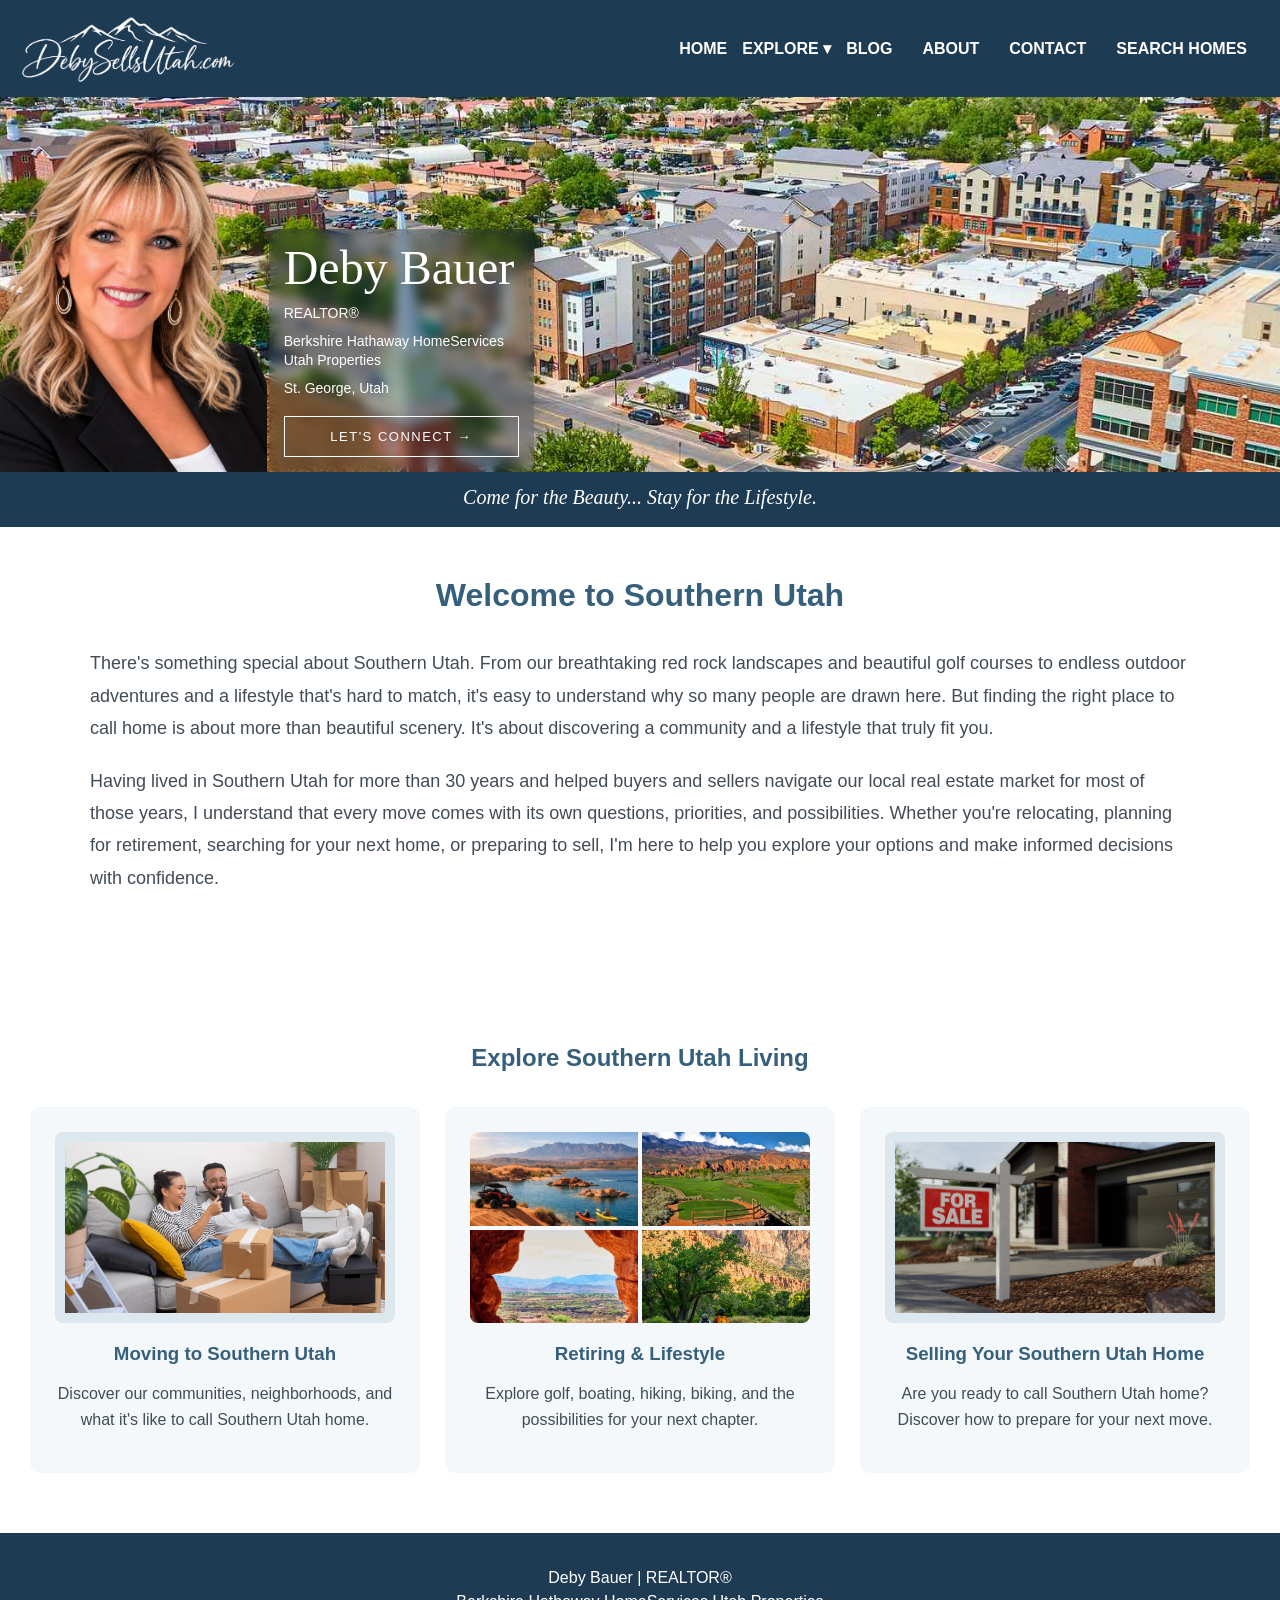
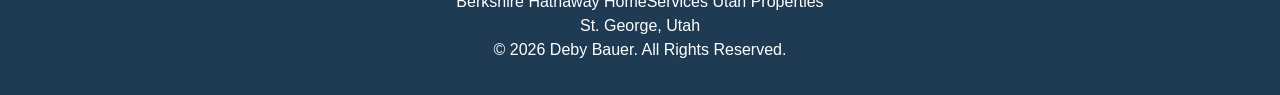
<file: index.html>
<!DOCTYPE html>
<html lang="en">
<head>
    <meta charset="UTF-8">
    <meta name="viewport" content="width=device-width, initial-scale=1.0">
    <title>St George Real Estate | Deby Bauer | DebySellsUtah</title>
<meta name="description" content="Explore Southern Utah real estate with Deby Bauer, a St George Realtor with 27 years of experience helping buyers, sellers, and retirees relocate.">

<link rel="stylesheet" href="style.css">

</head>
<body>

<!-- Shared Website Navigation -->
<div id="site-navigation"></div>

<!-- Homepage Photo Slideshow -->
<section class="hero">

    <img src="Images/southern-utah-hero-6.jpeg" alt="St. George at dusk" class="slide active">

    <img src="Images/southern-utah-hero-5.jpeg" alt="Southern Utah landscape" class="slide">

    <img src="Images/southern-utah-hero-3.jpeg" alt="Southern Utah red rock scenery" class="slide">

    <img src="Images/southern-utah-hero-4.jpeg" alt="Southern Utah scenery" class="slide">

    <img src="Images/southern-utah-hero-7.jpeg" alt="Southern Utah homes and neighborhoods" class="slide">

    <img src="Images/southern-utah-hero-1.jpeg" alt="Southern Utah scenery" class="slide">

    <div class="hero-overlay-group">
    <!-- Realtor Portrait Overlay -->
<div class="hero-portrait">
    <img src="Images/RealtorDeby-transparent.png" alt="Deby Bauer, Southern Utah REALTOR">
</div>

<!-- Realtor Contact Information Overlay -->
<div class="hero-contact">
    <h2>Deby Bauer</h2>
    <p>REALTOR®</p>
    <p>Berkshire Hathaway HomeServices Utah Properties</p>
    <p>St. George, Utah</p>
    <a class="contact-button" href="contact.html">LET'S CONNECT →</a>
</div>
</div> <!-- End hero-overlay-group -->

</section>  

    <header>

        <p>Come for the Beauty... Stay for the Lifestyle.</p>
    </header>

<!-- Homepage Welcome Section -->
<section class="welcome">

    <h1>Welcome to Southern Utah</h1>


<div class="welcome-text">

    <p>
    There's something special about Southern Utah. From our
    breathtaking red rock landscapes and beautiful golf courses
    to endless outdoor adventures and a lifestyle that's hard
    to match, it's easy to understand why so many people are
    drawn here. But finding the right place to call home is
    about more than beautiful scenery. It's about discovering
    a community and a lifestyle that truly fit you.
</p>

<p>
    Having lived in Southern Utah for more than 30 years and
    helped buyers and sellers navigate our local real estate
    market for most of those years, I understand that every
    move comes with its own questions, priorities, and
    possibilities. Whether you're relocating, planning for
    retirement, searching for your next home, or preparing
    to sell, I'm here to help you explore your options and
    make informed decisions with confidence.
</p>
</div>

</section>

<!-- Homepage Explore Section -->
<section class="explore">

    <h2>Explore Southern Utah Living</h2>

    <div class="explore-cards">

        <!-- Moving to Southern Utah -->
         <a href="moving-to-southern-utah.html" class="explore-link">
        <article class="explore-card">
         <div class="card-photo">
    <img src="Images/Moving to Southern Utah.jpeg" alt="Couple relaxing in their new home surrounded by moving boxes">
</div>  
            <h3>Moving to Southern Utah</h3>
            <p>
                Discover our communities, neighborhoods,
                and what it's like to call Southern Utah home.
            </p>
        </article>
    </a>

 <!-- Retiring and Lifestyle -->
  <a href="retiring-and-lifestyle.html" class="explore-link">
        <article class="explore-card">
            <div
       class="lifestyle-collage">

        <div class="collage-photo">
    <img src="Images/Boating.jpeg" alt="Boating in Southern Utah">
</div>
       
       <div class="collage-photo">
    <img src="Images/Golf.jpeg" alt="Golf in Southern Utah">
</div>

       <div class="collage-photo">
    <img src="Images/Hiking.jpeg" alt="Hiking in Southern Utah">
</div>

    <div class="collage-photo">
    <img src="Images/Biking.jpeg" alt="Biking in Southern Utah">
</div>
</div>    
            <h3>Retiring &amp; Lifestyle</h3>
            <p>
                Explore golf, boating, hiking, biking,
                and the possibilities for your next chapter.
            </p>
        </article>
    </a>

        <!-- Selling Your Southern Utah Home -->
       <a href="selling-your-southern-utah-home.html" class="explore-link">
        <article class="explore-card">
         <div class="card-photo">
    <img src="Images/Selling.jpeg" alt="Home for sale in Southern Utah">
</div>  
            <h3>Selling Your Southern Utah Home</h3>
            <p>
                Are you ready to call Southern Utah home?
                Discover how to prepare for your next move.
            </p>
        </article>
        </a>

    </div>

</section>




<!-- Shared Website Footer -->
<div id="site-footer"></div>

<script src="javascript/site.js"></script>

</body>
</html>
</file>
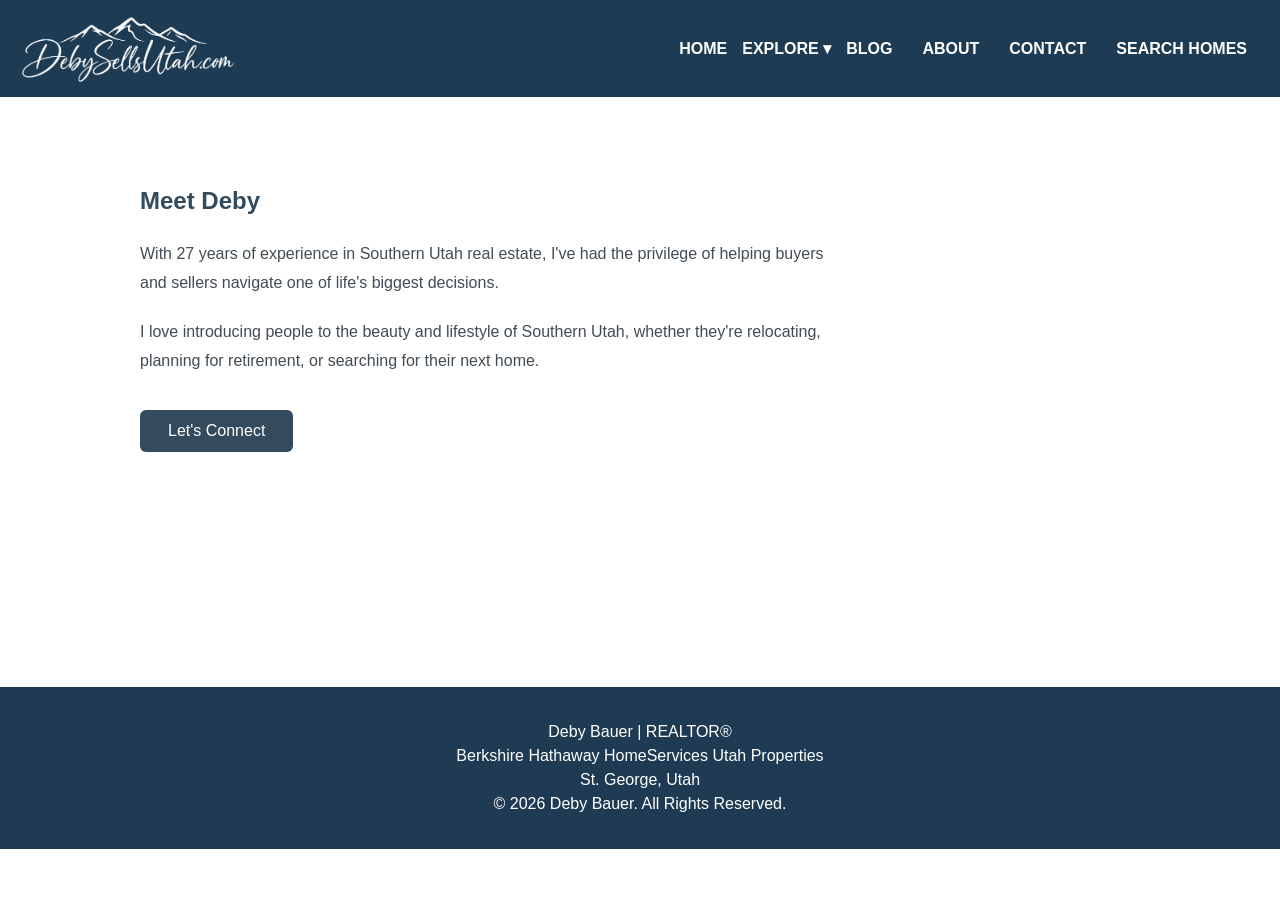
<file: about.html>
<!DOCTYPE html>
<html lang="en">
<head>
    <meta charset="UTF-8">
    <meta name="viewport" content="width=device-width, initial-scale=1.0">
    <title>Meet Deby | DebySellsUtah</title>
    <link rel="stylesheet" href="style.css">
</head>

<body>

    <!-- Shared Navigation -->
    <div id="site-navigation"></div>

    <main>
        <section class="about-page">
            <div class="about-content">
                <h1>Meet Deby</h1>

                <p>
                    With 27 years of experience in Southern Utah
                    real estate, I've had the privilege of helping
                    buyers and sellers navigate one of life's
                    biggest decisions.
                </p>

                <p>
                    I love introducing people to the beauty and
                    lifestyle of Southern Utah, whether they're
                    relocating, planning for retirement, or
                    searching for their next home.
                </p>

                <a href="contact.html" class="about-button">
                    Let's Connect
                </a>
            </div>
        </section>
    </main>

    <!-- Shared Footer -->
    <div id="site-footer"></div>

    <!-- Shared JavaScript -->
    <script src="javascript/site.js"></script>

</body>
</html>
</file>
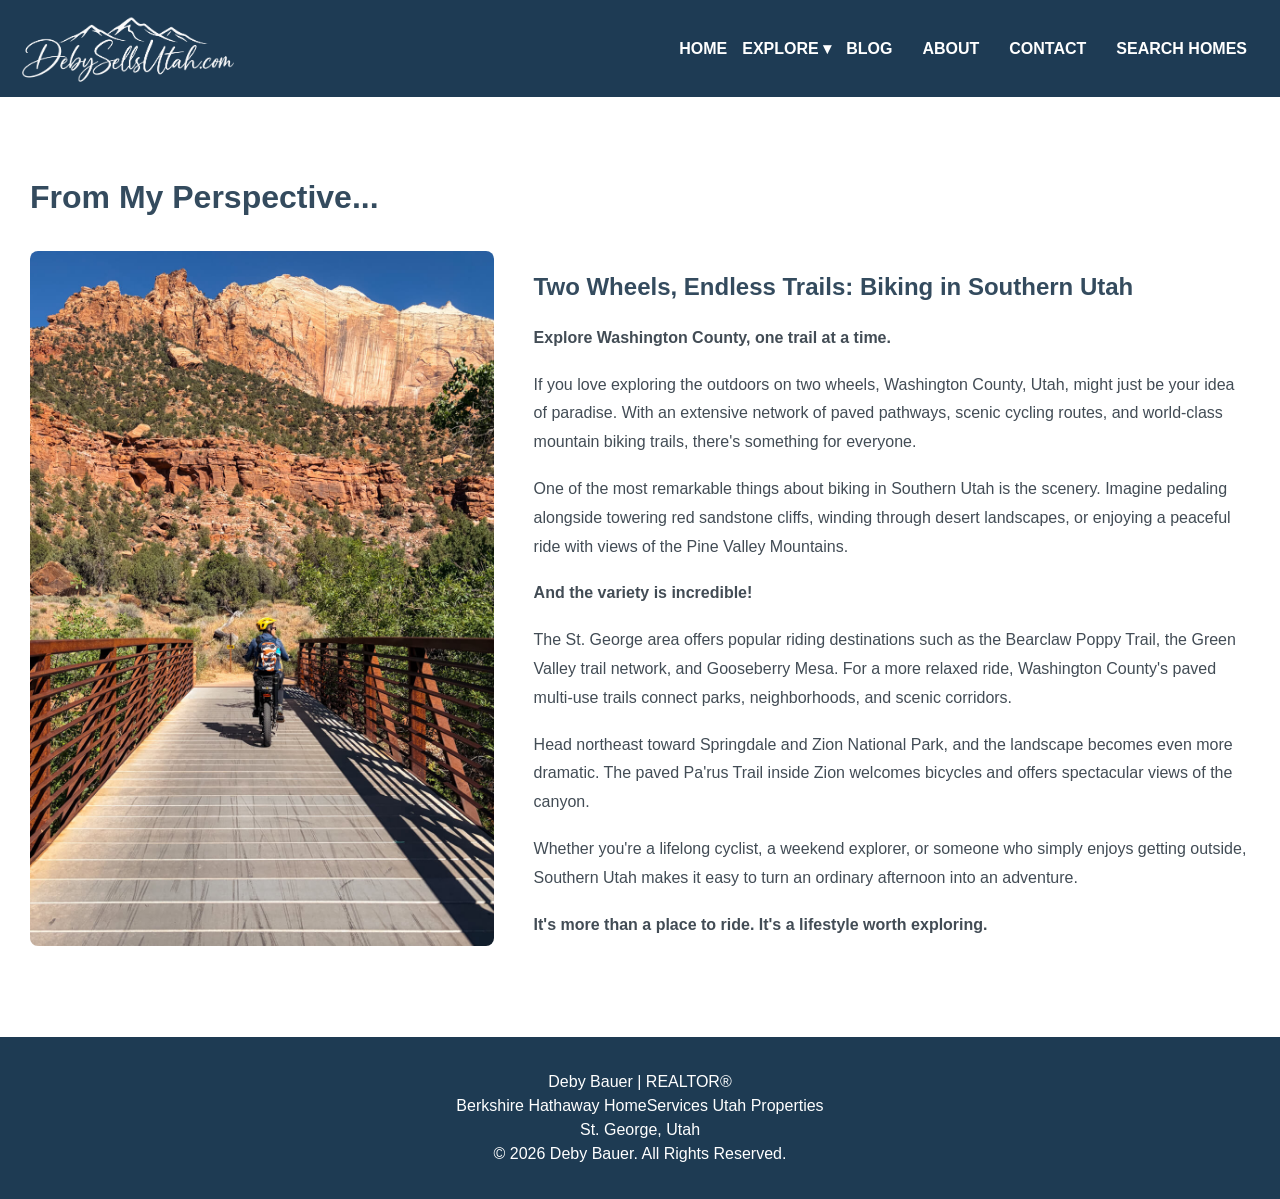
<file: blog.html>
<!DOCTYPE html>
<html lang="en">
<head>
    <meta charset="UTF-8">
    <meta name="viewport" content="width=device-width, initial-scale=1.0">
    <title>Blog | DebySellsUtah</title>
    <link rel="stylesheet" href="style.css">
</head>

<body>

    <!-- Shared Navigation -->
    <div id="site-navigation"></div>

    <main class="blog-page">

        <h1>From My Perspective...</h1>

        <article class="blog-article">

            <div class="blog-image">
                <img src="Images/biking-in-zion-3.jpg"
                     alt="Cyclist crossing a bridge surrounded by red rock cliffs near Zion National Park">
            </div>

            <div class="blog-content">

                <h2>Two Wheels, Endless Trails: Biking in Southern Utah</h2>

                <p><strong>Explore Washington County, one trail at a time.</strong></p>

                <p>If you love exploring the outdoors on two wheels,
                Washington County, Utah, might just be your idea of paradise.
                With an extensive network of paved pathways, scenic cycling
                routes, and world-class mountain biking trails, there's
                something for everyone.</p>

                <p>One of the most remarkable things about biking in Southern
                Utah is the scenery. Imagine pedaling alongside towering red
                sandstone cliffs, winding through desert landscapes, or
                enjoying a peaceful ride with views of the Pine Valley Mountains.</p>

                <p><strong>And the variety is incredible!</strong></p>

                <p>The St. George area offers popular riding destinations
                such as the Bearclaw Poppy Trail, the Green Valley trail
                network, and Gooseberry Mesa. For a more relaxed ride,
                Washington County's paved multi-use trails connect parks,
                neighborhoods, and scenic corridors.</p>

                <p>Head northeast toward Springdale and Zion National Park,
                and the landscape becomes even more dramatic. The paved
                Pa'rus Trail inside Zion welcomes bicycles and offers
                spectacular views of the canyon.</p>

                <p>Whether you're a lifelong cyclist, a weekend explorer,
                or someone who simply enjoys getting outside, Southern Utah
                makes it easy to turn an ordinary afternoon into an adventure.</p>

                <p><strong>It's more than a place to ride.
                It's a lifestyle worth exploring.</strong></p>

            </div>

        </article>

    </main>

    <!-- Shared Footer -->
    <div id="site-footer"></div>

    <!-- Shared JavaScript -->
    <script src="javascript/site.js"></script>

</body>
</html>
</file>
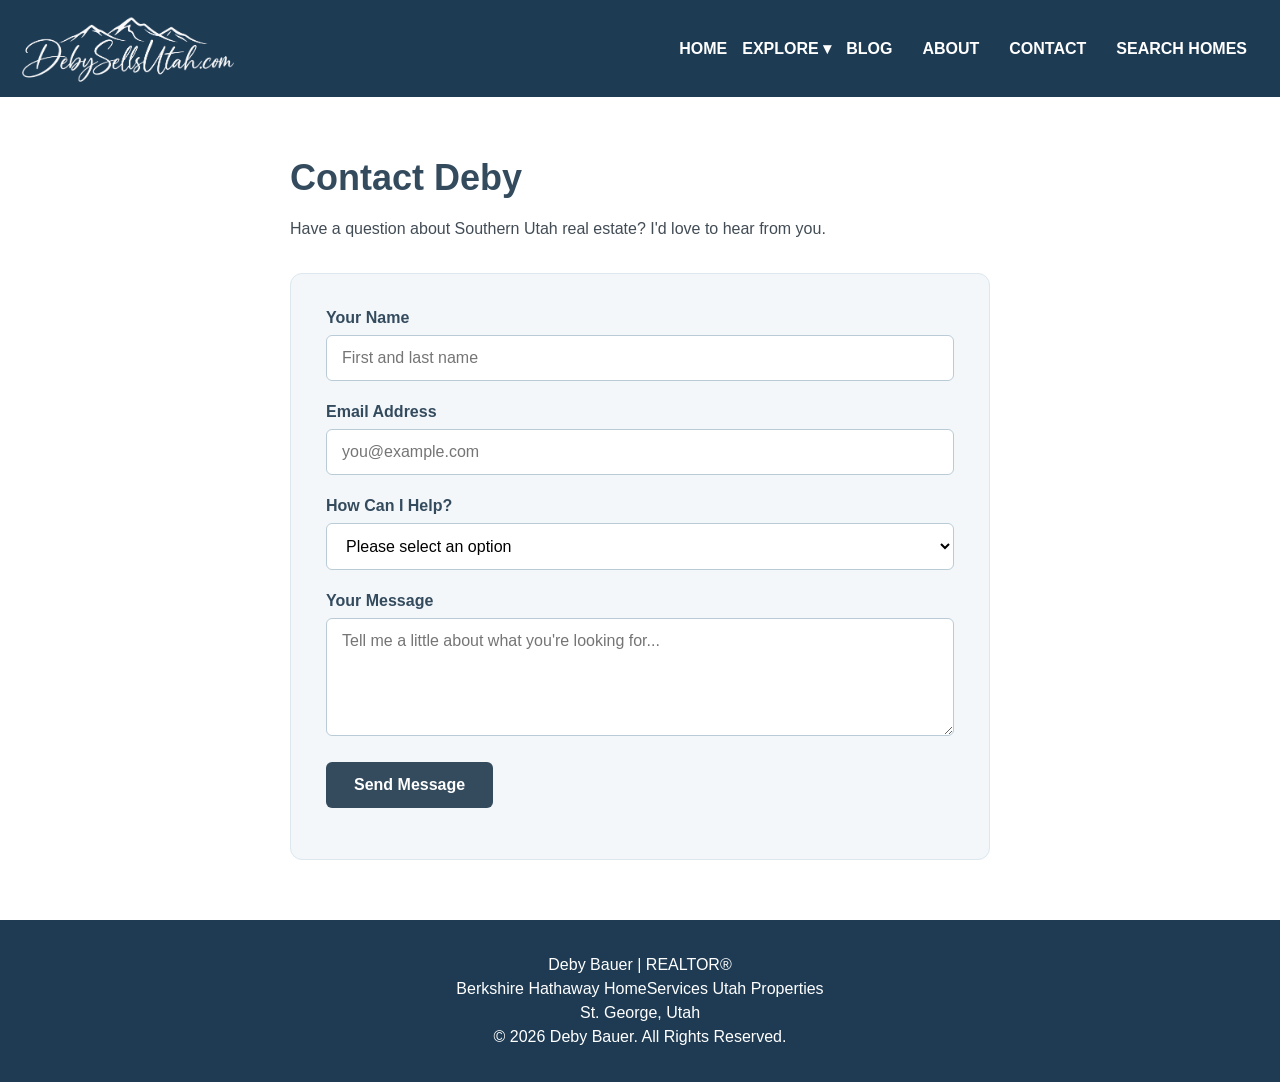
<file: contact.html>
<!DOCTYPE html>
<html lang="en">

<head>
    <meta charset="UTF-8">
    <meta name="viewport" content="width=device-width, initial-scale=1.0">

    <title>Contact Deby | DebySellsUtah</title>

    <link rel="stylesheet" href="style.css">
</head>

<body>

    <!-- Shared Website Navigation -->
    <div id="site-navigation"></div>

    <!-- Contact Page Content -->
    <main>
        <section class="contact-page">
            <h1>Contact Deby</h1>

    <p>
                Have a question about Southern Utah real estate?
                I'd love to hear from you.
    </p>

<!-- Contact Form -->
<form id="contact-form">

    <div class="form-group">
        <label for="contact-name">Your Name</label>
        <input
            type="text"
            id="contact-name"
            name="name"
            placeholder="First and last name"
            autocomplete="name"
            required
        >
    </div>

    <div class="form-group">
        <label for="contact-email">Email Address</label>
        <input
            type="email"
            id="contact-email"
            name="email"
            placeholder="you@example.com"
            autocomplete="email"
            required
        >
    </div>

    <div class="form-group">
        <label for="contact-interest">How Can I Help?</label>
        <select id="contact-interest" name="interest" required>
            <option value="">Please select an option</option>
            <option value="moving">Moving to Southern Utah</option>
            <option value="retiring">Retirement or Second Home</option>
            <option value="selling">Selling a Home</option>
            <option value="question">Just Have a Question</option>
        </select>
    </div>

    <div class="form-group">
        <label for="contact-message">Your Message</label>
        <textarea
            id="contact-message"
            name="message"
            rows="5"
            placeholder="Tell me a little about what you're looking for..."
            required
        ></textarea>
    </div>

    <button type="submit" class="contact-submit">
        Send Message
    </button>

    <p id="form-feedback" role="status" aria-live="polite"></p>

</form>


        </section>
    </main>

    <!-- Contact Confirmation Pop-up -->
<dialog id="contact-confirmation" aria-labelledby="confirmation-title">
    <h2 id="confirmation-title">Thank You!</h2>

    <p id="confirmation-message"></p>

    <button type="button" id="close-confirmation">
        Close
    </button>
</dialog>

    <!-- Shared Website Footer -->
    <div id="site-footer"></div>

    <script src="javascript/site.js"></script>

</body>
</html>
</file>
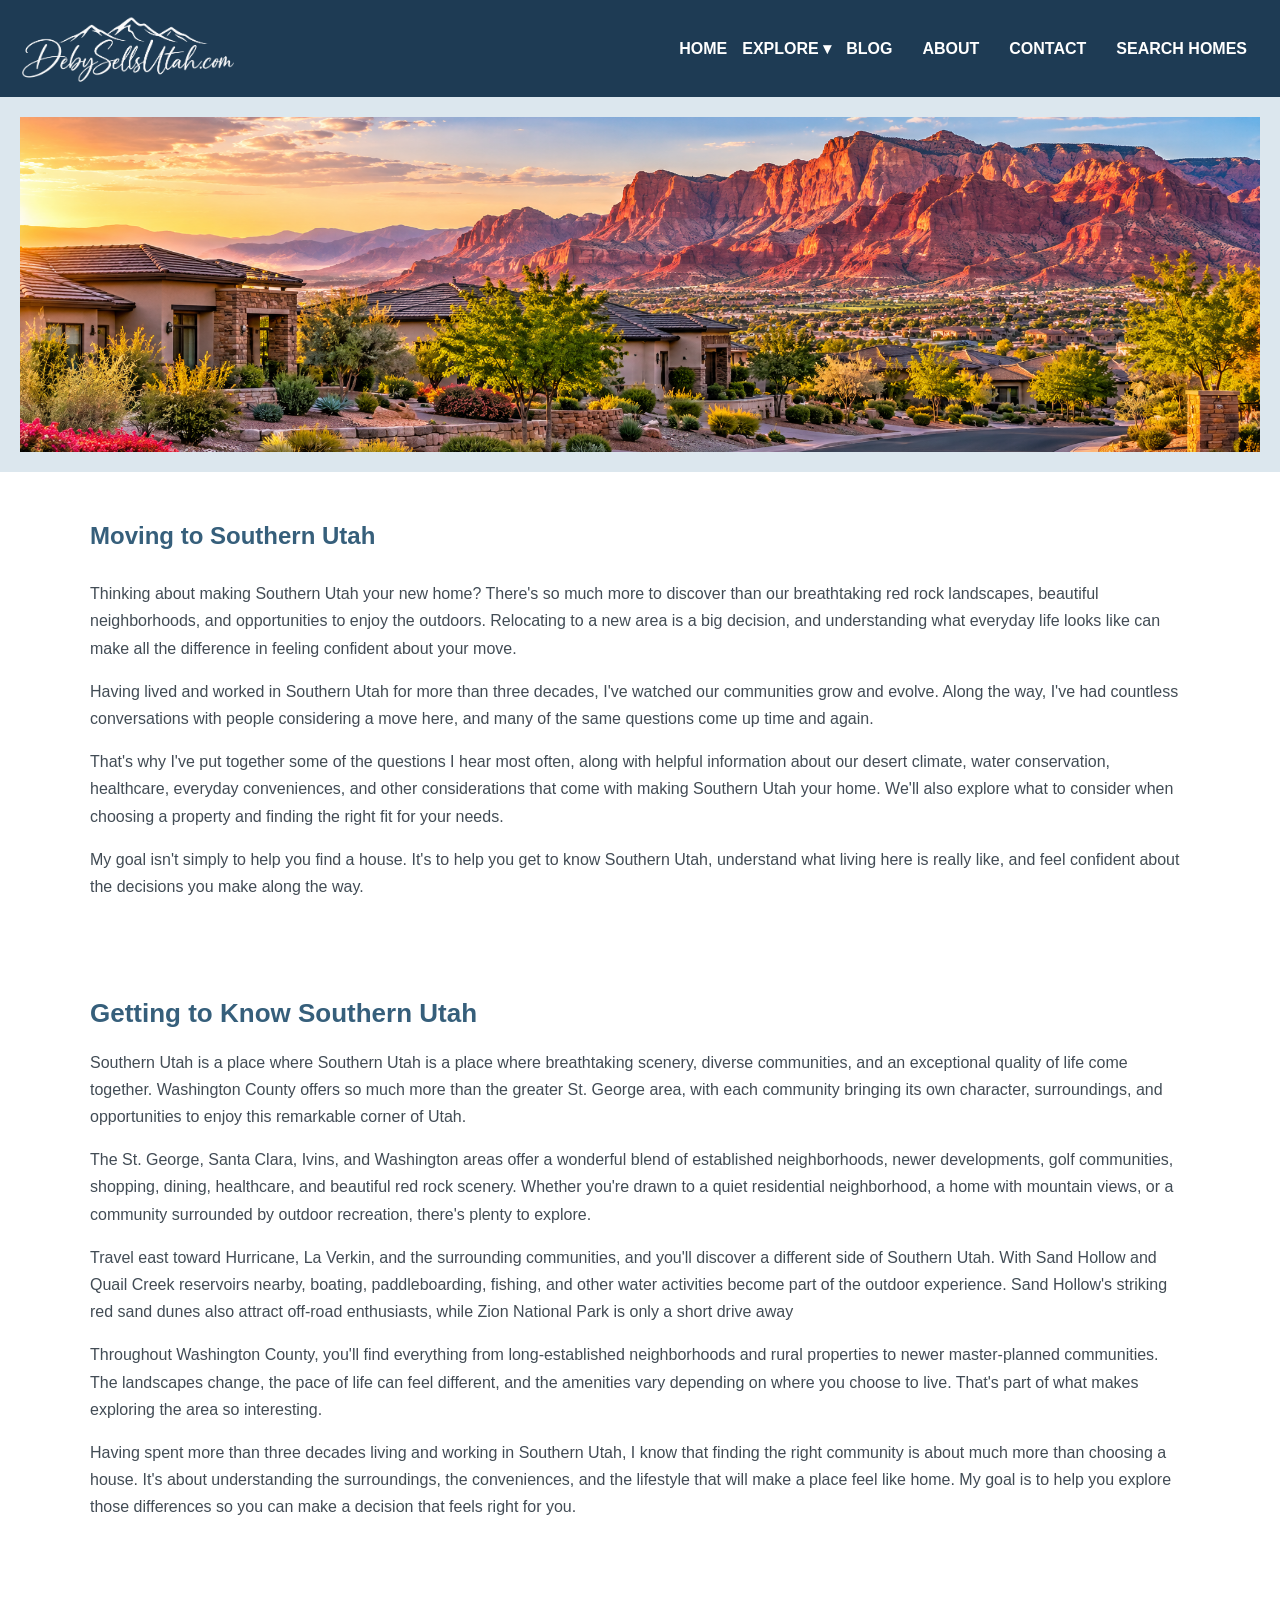
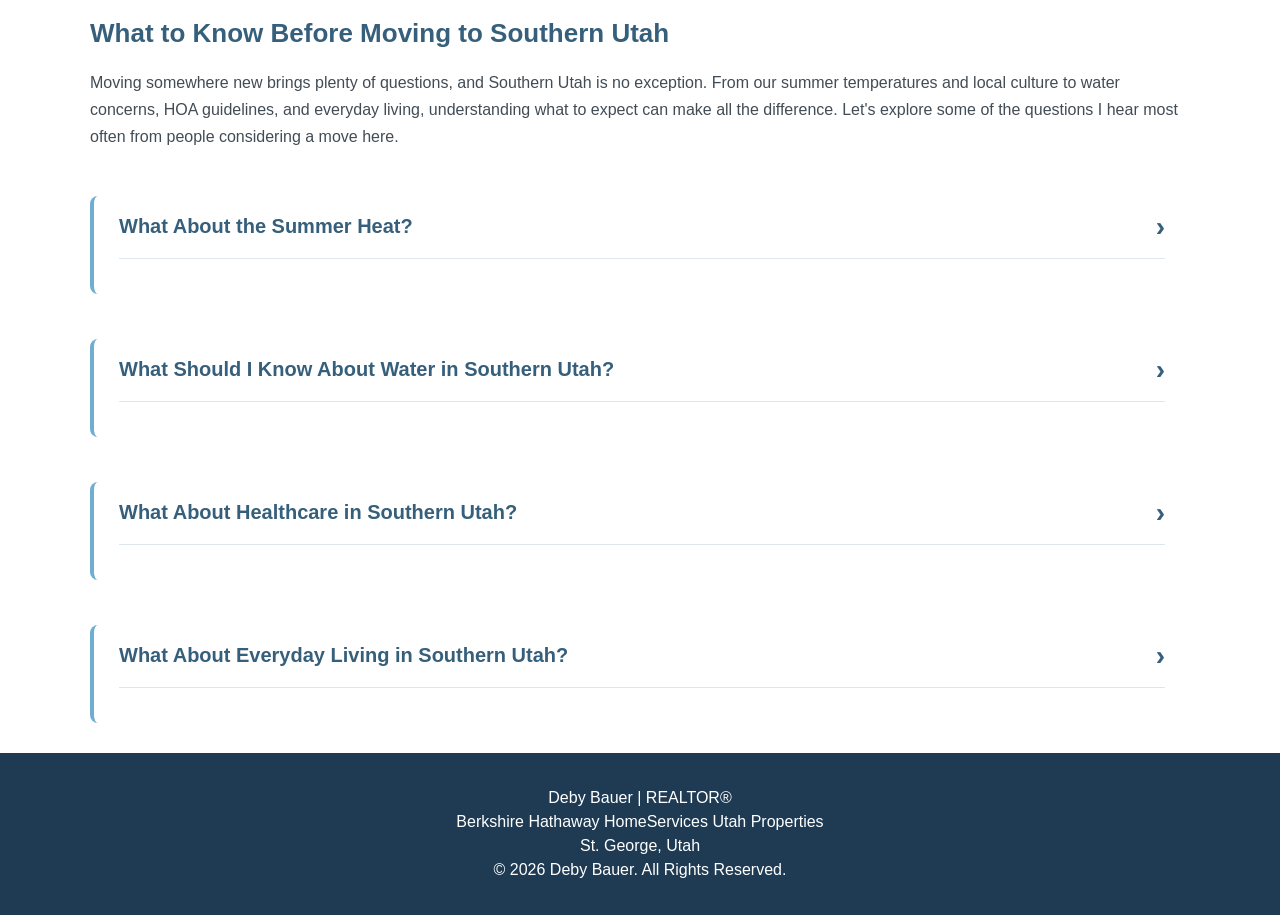
<file: moving-to-southern-utah.html>
<!DOCTYPE html>
<html lang="en">

<head>
    <meta charset="UTF-8">
    <meta name="viewport" content="width=device-width, initial-scale=1.0">
    <meta name="description" content="Thinking about moving to Southern Utah? Explore St George communities, local lifestyle, housing options, and relocation tips with Realtor Deby Bauer.">

    <title>Moving to Southern Utah | DebySellsUtah.com</title>

    <link rel="stylesheet" href="style.css">
</head>

<body>

<!-- Shared Website Navigation -->
<div id="site-navigation"></div>

<!-- Moving to Southern Utah Banner -->
<section class="moving-banner">
    <div class="moving-banner-photo">
        <img src="Images/moving-banner.png"
             alt="Illustration of a Southern Utah neighborhood with red rock mountain views">
    </div>
</section>

    <main>
        <section class="moving-page">
            <h1>Moving to Southern Utah</h1>

            <p>
    Thinking about making Southern Utah your new home? There's so much more to discover than our breathtaking red rock landscapes, beautiful neighborhoods, and opportunities to enjoy the outdoors. Relocating to a new area is a big decision, and understanding what everyday life looks like can make all the difference in feeling confident about your move.
    </p>

<p> 
Having lived and worked in Southern Utah for more than three decades, I've watched our communities grow and evolve. Along the way, I've had countless conversations with people considering a move here, and many of the same questions come up time and again.

</p>

<p>

That's why I've put together some of the questions I hear most often, along with helpful information about our desert climate, water conservation, healthcare, everyday conveniences, and other considerations that come with making Southern Utah your home. We'll also explore what to consider when choosing a property and finding the right fit for your needs.
</p>

<p>

My goal isn't simply to help you find a house. It's to help you get to know Southern Utah, understand what living here is really like, and feel confident about the decisions you make along the way.

</p>

</section>

        <!-- Getting to Know Southern Utah -->
<section class="moving-page">
    <h2>Getting to Know Southern Utah</h2>

   <p>
    Southern Utah is a place where Southern Utah is a place where breathtaking scenery, diverse communities, and an exceptional quality of life come together. Washington County offers so much more than the greater St. George area, with each community bringing its own character, surroundings, and opportunities to enjoy this remarkable corner of Utah.
</p>

<p>
 The St. George, Santa Clara, Ivins, and Washington areas offer a wonderful blend of established neighborhoods, newer developments, golf communities, shopping, dining, healthcare, and beautiful red rock scenery. Whether you're drawn to a quiet residential neighborhood, a home with mountain views, or a community surrounded by outdoor recreation, there's plenty to explore.   
</p>

<p>
Travel east toward Hurricane, La Verkin, and the surrounding communities, and you'll discover a different side of Southern Utah. With Sand Hollow and Quail Creek reservoirs nearby, boating, paddleboarding, fishing, and other water activities become part of the outdoor experience. Sand Hollow's striking red sand dunes also attract off-road enthusiasts, while Zion National Park is only a short drive away
</p>

<p>
Throughout Washington County, you'll find everything from long-established neighborhoods and rural properties to newer master-planned communities. The landscapes change, the pace of life can feel different, and the amenities vary depending on where you choose to live. That's part of what makes exploring the area so interesting.    
</p>

<p>
  Having spent more than three decades living and working in Southern Utah, I know that finding the right community is about much more than choosing a house. It's about understanding the surroundings, the conveniences, and the lifestyle that will make a place feel like home. My goal is to help you explore those differences so you can make a decision that feels right for you.  
</p>

</section> 

<!-- What to Know Before Moving -->
<section class="moving-page">
   
    <h2>What to Know Before Moving to Southern Utah</h2>

    <p>
        Moving somewhere new brings plenty of questions,
        and Southern Utah is no exception. From our summer
        temperatures and local culture to water concerns,
        HOA guidelines, and everyday living, understanding
        what to expect can make all the difference.
        Let's explore some of the questions I hear most
        often from people considering a move here.
    </p>

<div class="moving-qa">
    <h3 class="faq-question" tabindex="0" role="button" aria-expanded="false">
    What About the Summer Heat?
    <span class="faq-icon" aria-hidden="true">›</span>
</h3>
 <div class="faq-answer" hidden>
<p>
    Let's talk about the elephant in the room—Southern Utah
    gets hot in the summer! Triple-digit temperatures are
    common for a few months each year, but our dry desert
    climate is quite different from the humidity many people
    experience elsewhere. Early mornings, evenings, and
    air-conditioned spaces become part of the summer routine.
    And when the temperatures cool down, we enjoy beautiful
    weather that makes it possible to spend time outdoors
    throughout the day.
</p>
  </div>   
</div>

<div class="moving-qa">
    <h3 class="faq-question" tabindex="0" role="button" aria-expanded="false">
    What Should I Know About Water in Southern Utah?
    <span class="faq-icon" aria-hidden="true">›</span>
</h3>
<div class="faq-answer" hidden>
    <p>
        Water is an important consideration when moving to a
        desert community, especially one that's continuing to
        grow. Southern Utah places a strong emphasis on water
        conservation, including water-wise landscaping and
        responsible water use.
    </p>

    <p>
        Because water policies, conservation programs, and
        guidelines can change, I always encourage my clients
        to visit the <a href="https://wcwcd.gov/" target="_blank" rel="noopener noreferrer">Washington County Water Conservancy District</a>'s website for the most accurate, up-to-date
        information. It's an excellent resource for understanding
        water in Southern Utah and getting answers directly
        from the experts.
    </p>

    <p>
        Some neighborhoods and HOAs may also have their own
        landscaping requirements, which we'll review when
        considering a particular property for your purchase.
    </p>
    </div> 
    </div>

<div class="moving-qa">
<h3 class="faq-question" tabindex="0" role="button" aria-expanded="false">
    What About Healthcare in Southern Utah?
    <span class="faq-icon" aria-hidden="true">›</span>
</h3>
<div class="faq-answer" hidden>
<p>
    For many people considering a move to Southern Utah,
    access to quality healthcare is one of their highest
    priorities. After all, finding the right home is only
    part of the equation. Feeling comfortable and confident
    about your healthcare options is just as important.
</p>

<p>
    Southern Utah is home to St. George Regional Hospital,
    a major regional medical center, along with a growing
    network of specialists, medical clinics, outpatient
    facilities, and healthcare providers throughout the
    valley. Residents have access to a broad range of
    medical services without necessarily having to travel
    to a larger metropolitan area.
</p>

<p>
    Of course, everyone's healthcare needs are different.
    If you're considering a move, I encourage you to
    explore local providers, confirm insurance coverage,
    and make sure the specialists and services important
    to you are available. My goal is to help you feel
    informed and comfortable with every aspect of your
    relocation, not just the home you choose.
</p>

    </div>
</div>
    
<div class="moving-qa">
<h3 class="faq-question" tabindex="0" role="button" aria-expanded="false">
    What About Everyday Living in Southern Utah?
    <span class="faq-icon" aria-hidden="true">›</span>
</h3>
<div class="faq-answer" hidden>

<p>
    One of the things people appreciate about Southern Utah
    is the balance between a relaxed lifestyle and having
    the services they need close to home. Throughout the
    greater St. George area, you'll find grocery stores,
    shopping centers, restaurants, fitness facilities,
    and a variety of locally owned businesses alongside
    familiar national retailers.
</p>

<p>
    As the area continues to grow, so do the options for
    shopping, dining, and entertainment. Whether you're
    running everyday errands, meeting friends for lunch,
    or enjoying an evening out, there are plenty of
    choices without having to travel to a major
    metropolitan area.
</p>

<p>
    And while Southern Utah continues to evolve, the
    beautiful surroundings and opportunities to enjoy
    the outdoors remain an important part of everyday life.
</p>

</div>
</div>
</section>


    </main>

<!-- Shared Website Footer -->
<div id="site-footer"></div>

    <script src="javascript/site.js"></script>

</body>
</html>
</file>
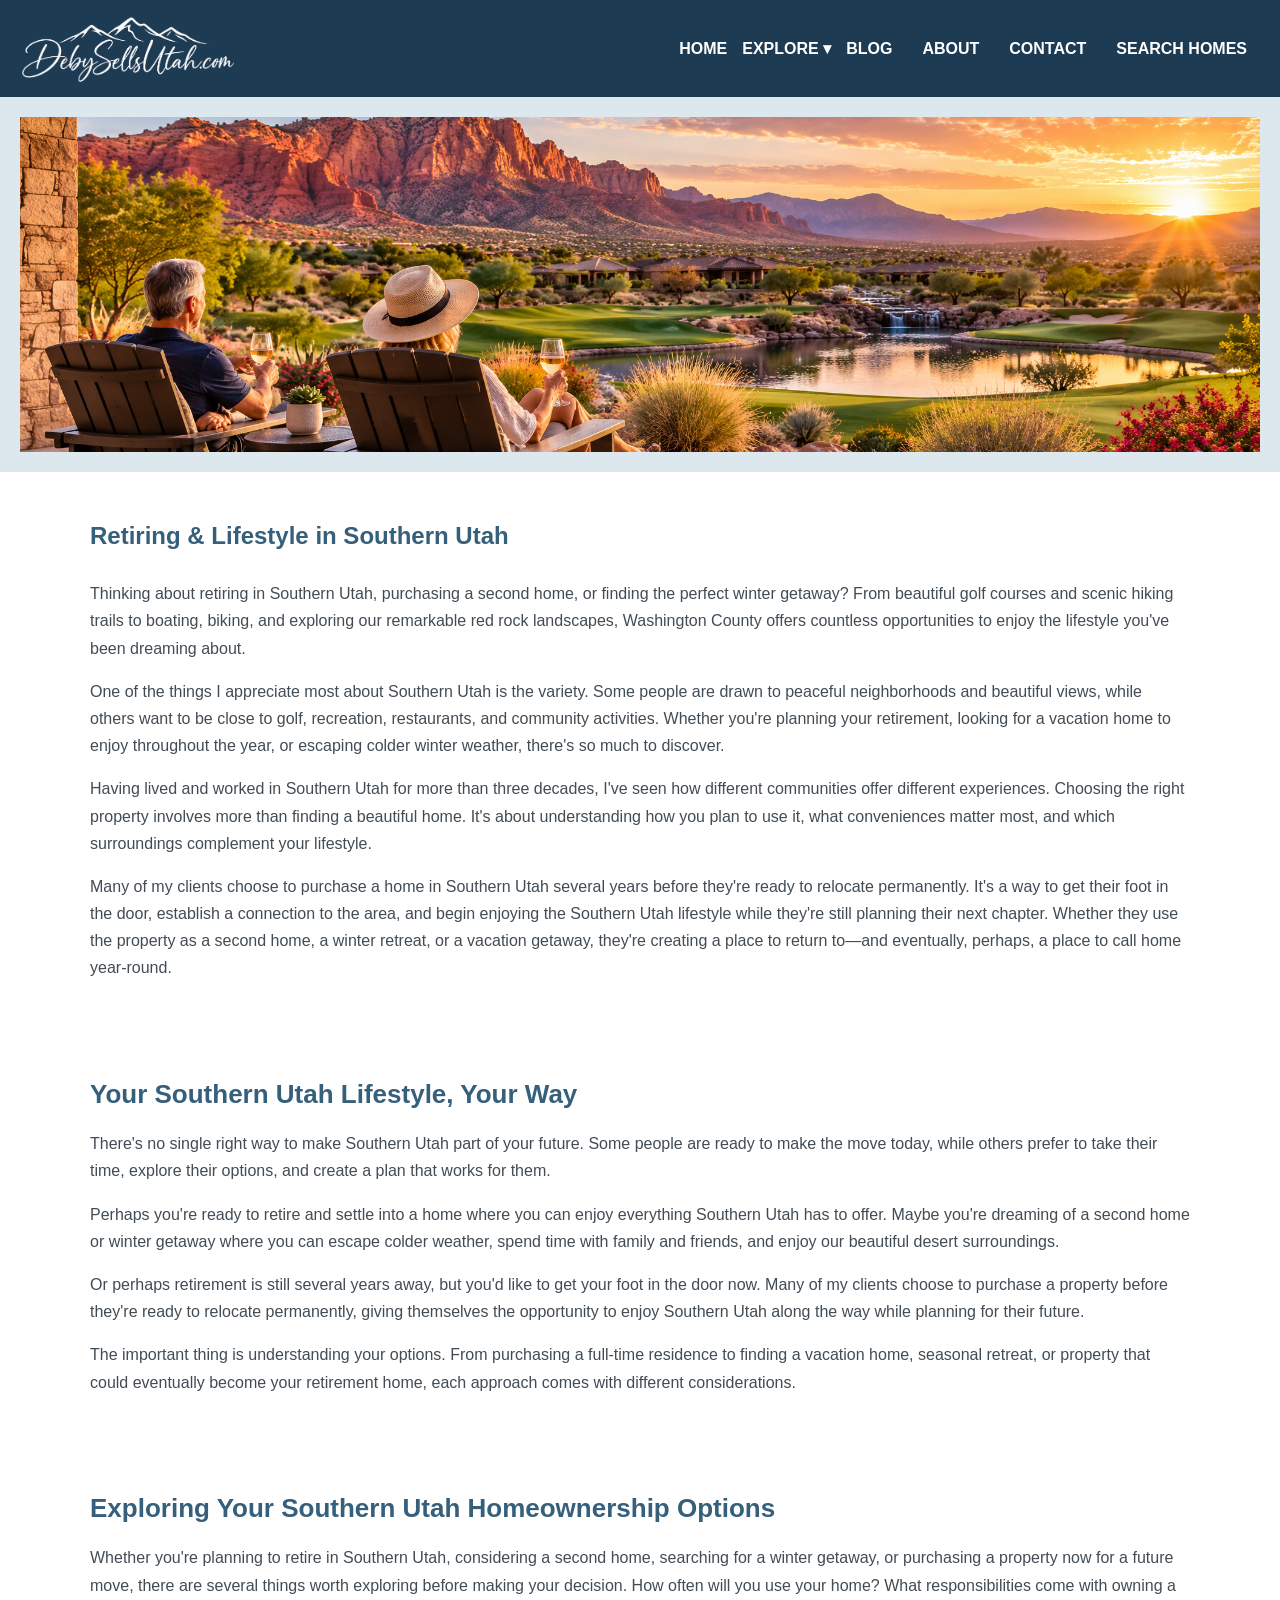
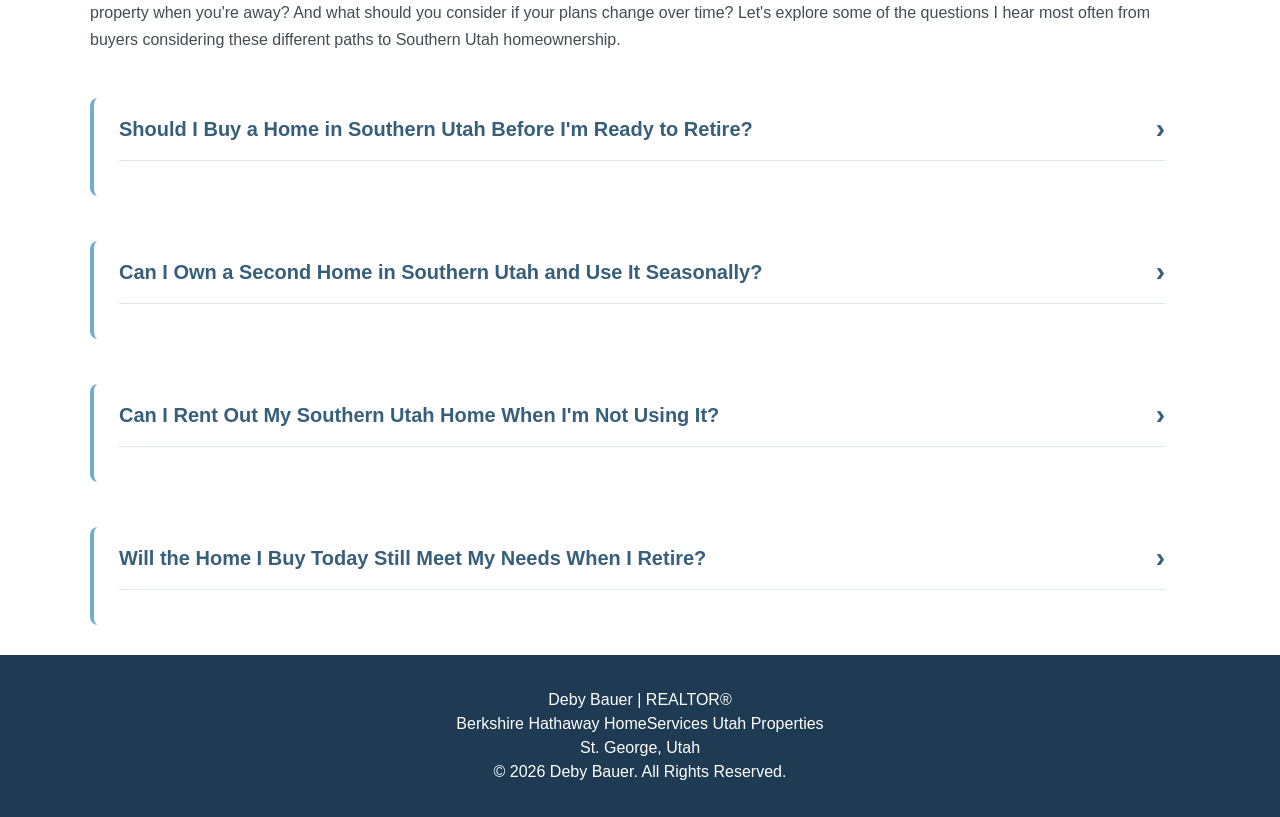
<file: retiring-and-lifestyle.html>
<!DOCTYPE html>
<html lang="en">

<head>
    <meta charset="UTF-8">
    <meta name="viewport" content="width=device-width, initial-scale=1.0">
    <meta name="description" content="Explore retirement living, second homes, and winter getaways in Southern Utah. Discover lifestyle options and plan your future with Realtor Deby Bauer.">

    <title>Retiring &amp; Lifestyle in Southern Utah | DebySellsUtah.com</title>

    <link rel="stylesheet" href="style.css">
</head>

<body>

<!-- Shared Website Navigation -->
<div id="site-navigation"></div>

<!-- Retiring & Lifestyle Banner -->
<section class="moving-banner">
    <div class="moving-banner-photo">
        <img src="Images/Retiring-Banner.png"
             alt="Illustration of retirement living overlooking a Southern Utah golf course and red rock mountains">
    </div>
</section>

    <main>
        <section class="moving-page">
            <h1>Retiring &amp; Lifestyle in Southern Utah</h1>

<p>Thinking about retiring in Southern Utah, purchasing a second home, or finding the perfect winter getaway? From beautiful golf courses and scenic hiking trails to boating, biking, and exploring our remarkable red rock landscapes, Washington County offers countless opportunities to enjoy the lifestyle you've been dreaming about.</p>

<p>One of the things I appreciate most about Southern Utah is the variety. Some people are drawn to peaceful neighborhoods and beautiful views, while others want to be close to golf, recreation, restaurants, and community activities. Whether you're planning your retirement, looking for a vacation home to enjoy throughout the year, or escaping colder winter weather, there's so much to discover.</p>

<p>Having lived and worked in Southern Utah for more than three decades, I've seen how different communities offer different experiences. Choosing the right property involves more than finding a beautiful home. It's about understanding how you plan to use it, what conveniences matter most, and which surroundings complement your lifestyle.</p>

<p>Many of my clients choose to purchase a home in Southern Utah several years before they're ready to relocate permanently. It's a way to get their foot in the door, establish a connection to the area, and begin enjoying the Southern Utah lifestyle while they're still planning their next chapter. Whether they use the property as a second home, a winter retreat, or a vacation getaway, they're creating a place to return to—and eventually, perhaps, a place to call home year-round.</p>


</section>

        <!-- Your Southern Utah Lifestyle -->
<section class="moving-page">
    <h2>Your Southern Utah Lifestyle, Your Way</h2>

    <p>There's no single right way to make Southern Utah part of your future. Some people are ready to make the move today, while others prefer to take their time, explore their options, and create a plan that works for them.</p>

    <p>Perhaps you're ready to retire and settle into a home where you can enjoy everything Southern Utah has to offer. Maybe you're dreaming of a second home or winter getaway where you can escape colder weather, spend time with family and friends, and enjoy our beautiful desert surroundings.</p>

    <p>Or perhaps retirement is still several years away, but you'd like to get your foot in the door now. Many of my clients choose to purchase a property before they're ready to relocate permanently, giving themselves the opportunity to enjoy Southern Utah along the way while planning for their future.</p>

    <p>The important thing is understanding your options. From purchasing a full-time residence to finding a vacation home, seasonal retreat, or property that could eventually become your retirement home, each approach comes with different considerations.</p>

</section> 

<!-- What to Know Before Moving -->
<section class="moving-page">
   
    <h2>Exploring Your Southern Utah Homeownership Options</h2>

    <p>Whether you're planning to retire in Southern Utah, considering a second home, searching for a winter getaway, or purchasing a property now for a future move, there are several things worth exploring before making your decision. How often will you use your home? What responsibilities come with owning a property when you're away? And what should you consider if your plans change over time? Let's explore some of the questions I hear most often from buyers considering these different paths to Southern Utah homeownership.</p>

<div class="moving-qa">
    <h3 class="faq-question" tabindex="0" role="button" aria-expanded="false">
    Should I Buy a Home in Southern Utah Before I'm Ready to Retire?
    <span class="faq-icon" aria-hidden="true">›</span>
</h3>
<div class="faq-answer" hidden>

    <p>Absolutely worth considering! Many buyers begin exploring Southern Utah real estate several years before they're ready to make a permanent move. Purchasing early can give you the opportunity to establish a connection to the area, enjoy your property during visits, and become familiar with the communities and lifestyle before retirement.</p>

    <p>Of course, buying ahead of your move comes with important considerations. You'll want to think about ongoing property expenses, maintenance while you're away, and whether you plan to leave the home vacant, use it seasonally, or explore rental possibilities where permitted.</p>

    <p>There's no single approach that's right for everyone. My goal is to help you understand your options, evaluate properties with your future needs in mind, and decide whether purchasing now or waiting makes the most sense for your circumstances.</p>
</div>  
</div>

<div class="moving-qa">
     <h3 class="faq-question" tabindex="0" role="button" aria-expanded="false">
    Can I Own a Second Home in Southern Utah and Use It Seasonally?
    <span class="faq-icon" aria-hidden="true">›</span>
</h3>
<div class="faq-answer" hidden>


    <p>Absolutely! Many homeowners enjoy Southern Utah as a seasonal retreat, spending part of the year here while maintaining their primary residence elsewhere. Whether you're escaping colder winter weather, visiting family, or simply enjoying a change of scenery, a second home can give you the flexibility to enjoy Southern Utah on your own schedule.</p>

    <p>When choosing a seasonal property, it's important to consider how the home will be cared for while you're away. Landscaping, security, utilities, routine maintenance, and any HOA requirements can all influence which property is the best fit for your needs.</p>

    <p>Some buyers prefer a low-maintenance property with services available through an HOA, while others want more independence and privacy. We'll explore those differences together so you can choose a home that fits both your lifestyle and the amount of responsibility you're comfortable managing.</p>
</div>
</div>

<div class="moving-qa">
    <h3 class="faq-question" tabindex="0" role="button" aria-expanded="false">
    Can I Rent Out My Southern Utah Home When I'm Not Using It?
    <span class="faq-icon" aria-hidden="true">›</span>
</h3>
<div class="faq-answer" hidden>

    <p>Possibly! Some buyers purchasing a second home or future retirement property are interested in renting it out during the months they're not using it. Depending on the property, this may provide an opportunity to offset some ownership expenses while maintaining a connection to Southern Utah.</p>

    <p>However, not every property can be used as a vacation rental or short-term rental. Local zoning regulations, licensing requirements, HOA restrictions, and minimum rental periods can vary significantly depending on the property's location. Long-term rentals and short-term vacation rentals may also be subject to different rules.</p>

    <p>Before purchasing a property with rental income in mind, we'll want to investigate the applicable regulations, understand the costs of property management and maintenance, and consider how rental use might affect your future plans. Rental income is never guaranteed, so it's important to evaluate the property based on your financial circumstances and long-term goals.</p>
</div>
</div>
    
<div class="moving-qa">
    <h3 class="faq-question" tabindex="0" role="button" aria-expanded="false">
    Will the Home I Buy Today Still Meet My Needs When I Retire?
    <span class="faq-icon" aria-hidden="true">›</span>
</h3>
<div class="faq-answer" hidden>


    <p>That's one of the most important questions to consider when purchasing a home several years before retirement. A property that works beautifully as a vacation getaway today may not necessarily offer the comfort, convenience, or functionality you'll want when you're living here full-time.</p>

    <p>For example, you may want to consider single-level living, minimal stairs, low-maintenance landscaping, comfortable spaces for visiting family and friends, and proximity to shopping, healthcare, and the activities you enjoy. Even features such as garage space, storage, and the amount of upkeep a property requires can become increasingly important over time.</p>

    <p>There's no perfect formula, and everyone's priorities are different. My goal is to help you think through both your immediate wishes and your longer-term plans so you can explore properties that offer the flexibility to accommodate your lifestyle as it evolves.</p>
</div>
</div>
</section>


    </main>

<!-- Shared Website Footer -->
<div id="site-footer"></div>

    <script src="javascript/site.js"></script>

</body>
</html>
</file>
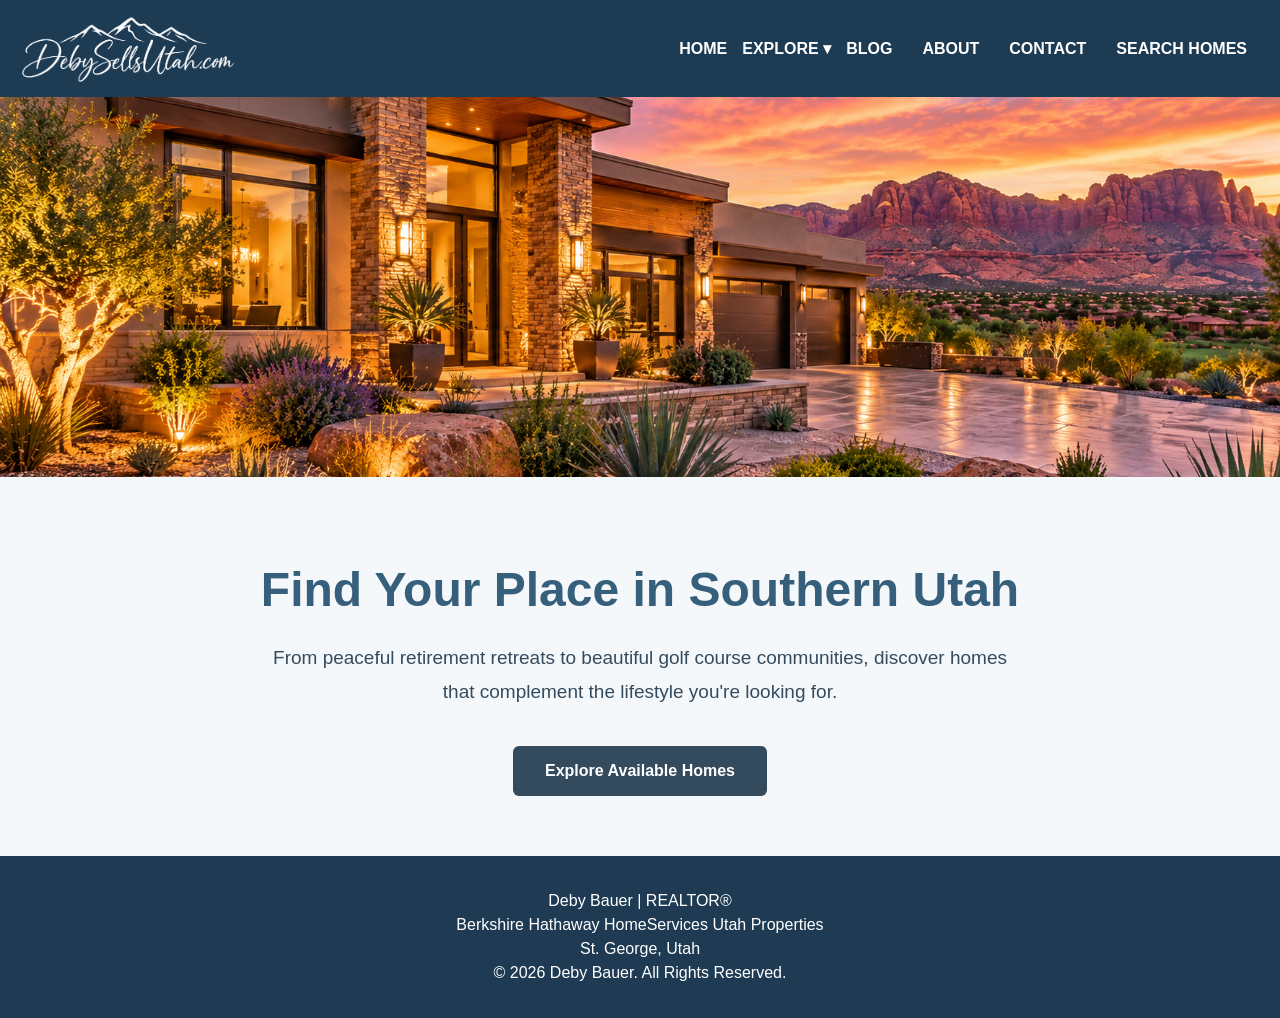
<file: search.html>
<!DOCTYPE html>
<html lang="en">
<head>
    <meta charset="UTF-8">
    <meta name="viewport" content="width=device-width, initial-scale=1.0">
    <title>Search Homes | Deby Sells Utah</title>
    <link rel="stylesheet" href="style.css">
    <script src="javascript/site.js" defer></script>
</head>

<body>

    <!-- Shared Website Navigation -->
    <div id="site-navigation"></div>
<!-- Search Homes Hero Photograph -->
<div class="search-hero">
    <img src="Images/search-home.png" alt="Luxury Southern Utah home with red rock mountain views">
</div>
    <!-- Search Homes Page -->

    <main class="search-page">
        <section class="search-intro">
            <h1>Find Your Place in Southern Utah</h1>

            <p>
                From peaceful retirement retreats to beautiful
                golf course communities, discover homes that
                complement the lifestyle you're looking for.
            </p>

            <a
                href="https://www.bhhsutah.com/agent/deby-bauer/"
                class="search-homes-button"
                target="_blank"
                rel="noopener noreferrer"
            >
                Explore Available Homes
            </a>
        </section>
    </main>

    <!-- Shared Website Footer -->
    <div id="site-footer"></div>

</body>
</html>
</file>
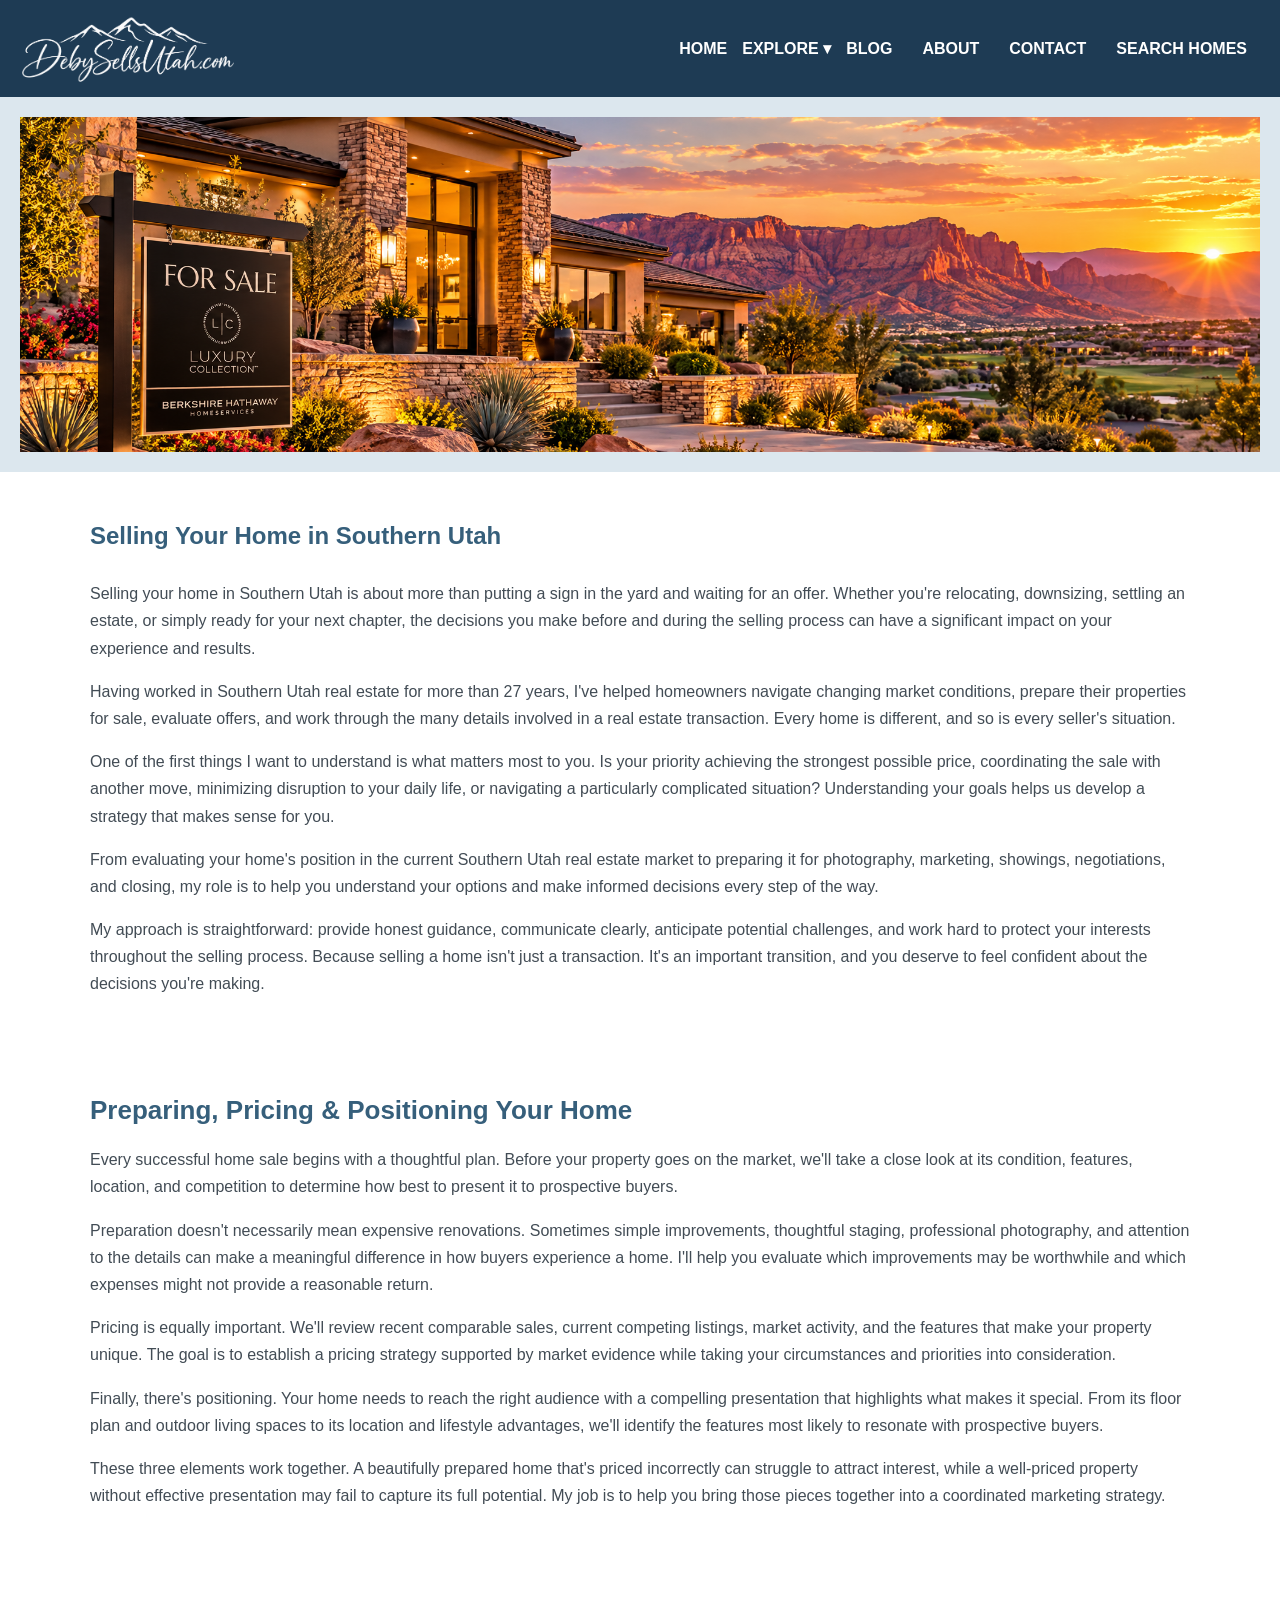
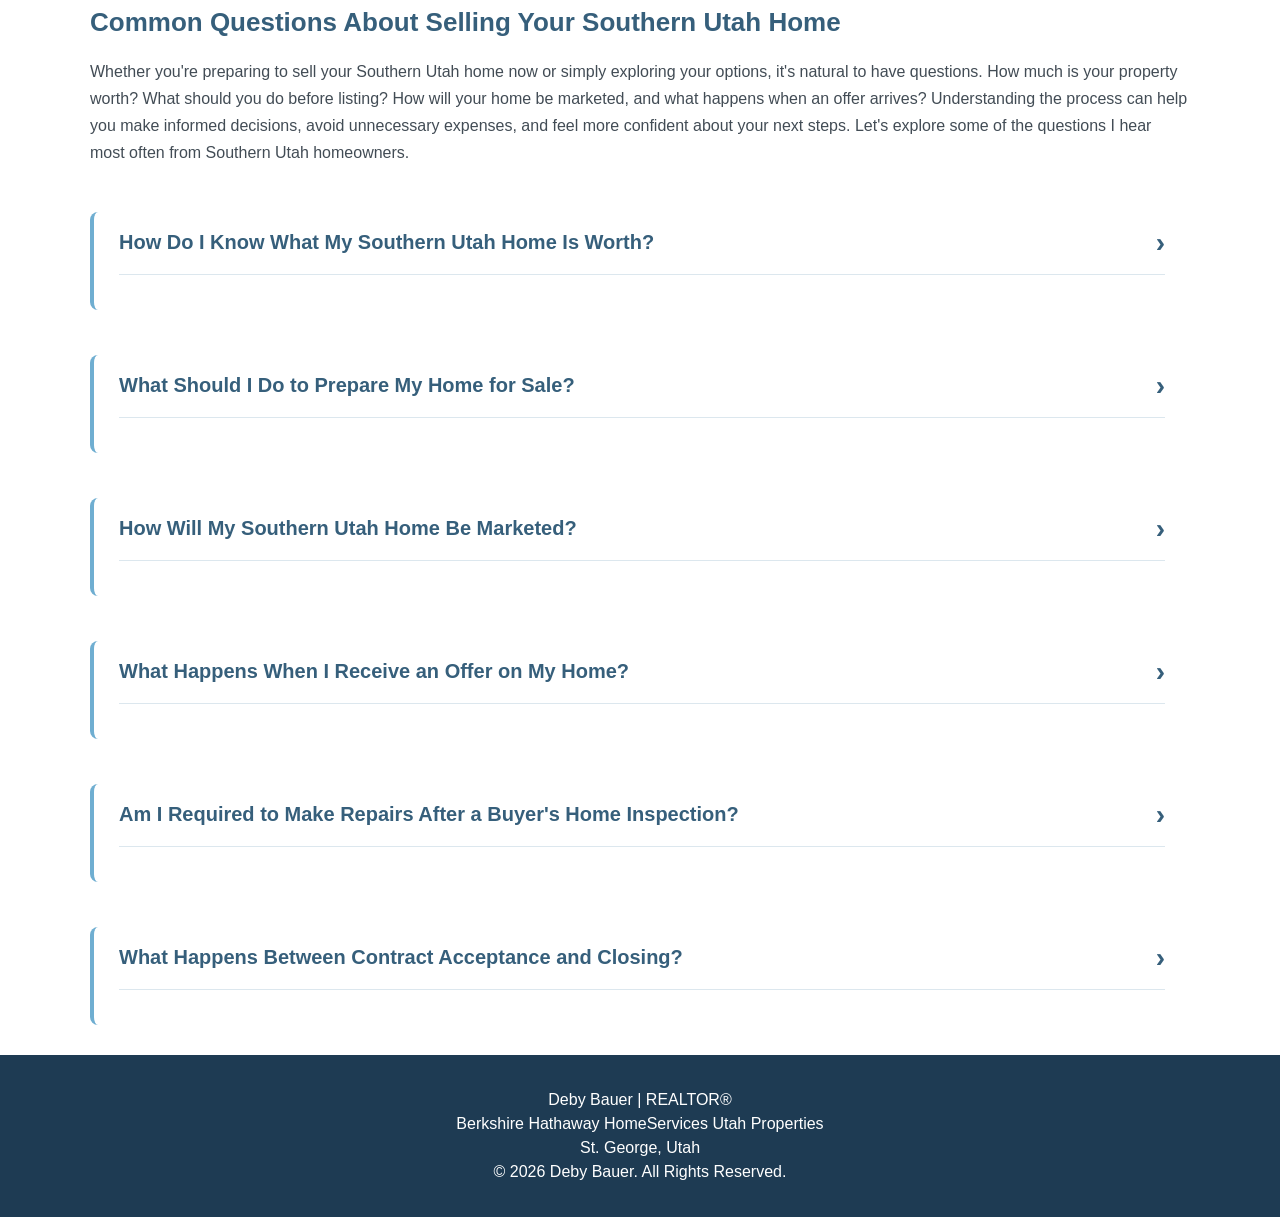
<file: selling-your-southern-utah-home.html>
<!DOCTYPE html>
<html lang="en">

<head>
    <meta charset="UTF-8">
    <meta name="viewport" content="width=device-width, initial-scale=1.0">
    <meta name="description" content="Selling your home in Southern Utah? Explore pricing, preparation, marketing, negotiations, and expert guidance from St George Realtor Deby Bauer.">

    <title>Selling Your Home in Southern Utah | DebySellsUtah.com</title>

    <link rel="stylesheet" href="style.css">
</head>

<body>

<!-- Shared Website Navigation -->
<div id="site-navigation"></div>

<!-- Selling Your Southern Utah Home Banner -->
<section class="moving-banner">
    <div class="moving-banner-photo">
        <img src="Images/Selling-Banner.png"
             alt="Illustration of a luxury Southern Utah home with a for sale sign and red rock views">
    </div>
</section>

    <main>
        <section class="moving-page">
            <h1>Selling Your Home in Southern Utah</h1>

<p>Selling your home in Southern Utah is about more than putting a sign in the yard and waiting for an offer. Whether you're relocating, downsizing, settling an estate, or simply ready for your next chapter, the decisions you make before and during the selling process can have a significant impact on your experience and results.</p>

<p>Having worked in Southern Utah real estate for more than 27 years, I've helped homeowners navigate changing market conditions, prepare their properties for sale, evaluate offers, and work through the many details involved in a real estate transaction. Every home is different, and so is every seller's situation.</p>

<p>One of the first things I want to understand is what matters most to you. Is your priority achieving the strongest possible price, coordinating the sale with another move, minimizing disruption to your daily life, or navigating a particularly complicated situation? Understanding your goals helps us develop a strategy that makes sense for you.</p>

<p>From evaluating your home's position in the current Southern Utah real estate market to preparing it for photography, marketing, showings, negotiations, and closing, my role is to help you understand your options and make informed decisions every step of the way.</p>

<p>My approach is straightforward: provide honest guidance, communicate clearly, anticipate potential challenges, and work hard to protect your interests throughout the selling process. Because selling a home isn't just a transaction. It's an important transition, and you deserve to feel confident about the decisions you're making.</p>


</section>

        <!-- Preparing, Pricing & Positioning -->
<section class="moving-page">
    <h2>Preparing, Pricing &amp; Positioning Your Home</h2>

    <p>Every successful home sale begins with a thoughtful plan. Before your property goes on the market, we'll take a close look at its condition, features, location, and competition to determine how best to present it to prospective buyers.</p>

    <p>Preparation doesn't necessarily mean expensive renovations. Sometimes simple improvements, thoughtful staging, professional photography, and attention to the details can make a meaningful difference in how buyers experience a home. I'll help you evaluate which improvements may be worthwhile and which expenses might not provide a reasonable return.</p>

    <p>Pricing is equally important. We'll review recent comparable sales, current competing listings, market activity, and the features that make your property unique. The goal is to establish a pricing strategy supported by market evidence while taking your circumstances and priorities into consideration.</p>

    <p>Finally, there's positioning. Your home needs to reach the right audience with a compelling presentation that highlights what makes it special. From its floor plan and outdoor living spaces to its location and lifestyle advantages, we'll identify the features most likely to resonate with prospective buyers.</p>

    <p>These three elements work together. A beautifully prepared home that's priced incorrectly can struggle to attract interest, while a well-priced property without effective presentation may fail to capture its full potential. My job is to help you bring those pieces together into a coordinated marketing strategy.</p>
</section> 

<!-- What to Know Before Moving -->
<section class="moving-page">
   
    <h2>Common Questions About Selling Your Southern Utah Home</h2>

    <p>Whether you're preparing to sell your Southern Utah home now or simply exploring your options, it's natural to have questions. How much is your property worth? What should you do before listing? How will your home be marketed, and what happens when an offer arrives? Understanding the process can help you make informed decisions, avoid unnecessary expenses, and feel more confident about your next steps. Let's explore some of the questions I hear most often from Southern Utah homeowners.</p>

<div class="moving-qa">
    <h3 class="faq-question" tabindex="0" role="button" aria-expanded="false">
    How Do I Know What My Southern Utah Home Is Worth?
    <span class="faq-icon" aria-hidden="true">›</span>
</h3>
<div class="faq-answer" hidden>

    <p>Determining your home's value involves much more than looking at an online estimate or comparing it to a neighbor's asking price. Every property has characteristics that influence how buyers perceive its value, including location, condition, floor plan, upgrades, lot size, views, and nearby competing homes.</p>

    <p>When evaluating your property, I'll review recent comparable sales, current listings, pending transactions when information is available, and broader Southern Utah real estate market conditions. We'll also consider what makes your home unique and how those features compare with the properties buyers are considering.</p>

    <p>Online home valuations can be a useful starting point, but they don't always account for the details that distinguish one property from another. A comparative market analysis helps us develop a more informed pricing strategy based on available market evidence rather than relying on an automated estimate alone.</p>

    <p>Ultimately, the market determines what a buyer is willing to pay. My role is to help you understand the data, discuss your options, and establish a listing strategy that supports your goals while remaining responsive to buyer activity and changing market conditions.</p>
</div>
</div>

<div class="moving-qa">
     <h3 class="faq-question" tabindex="0" role="button" aria-expanded="false">
    What Should I Do to Prepare My Home for Sale?
    <span class="faq-icon" aria-hidden="true">›</span>
</h3>
<div class="faq-answer" hidden>

    <p>Preparing your home for sale doesn't necessarily mean undertaking expensive renovations. In fact, some of the most effective improvements are relatively simple. Decluttering, deep cleaning, addressing minor maintenance items, and making sure your home feels welcoming can help create a positive first impression.</p>

    <p>Before recommending any improvements, I like to walk through the property with my sellers and evaluate its condition, presentation, and competition. Sometimes fresh paint, landscaping touch-ups, or thoughtful staging can make a meaningful difference. Other times, a home may already be well positioned for the market without additional investment.</p>

    <p>Professional photography, accurate property information, and a presentation that highlights your home's strongest features are also important parts of preparing for market. Buyers often form their first impressions online, long before scheduling a showing.</p>

    <p>My goal is to help you identify which preparations may improve your home's appeal while avoiding unnecessary expenses. Every recommendation should have a purpose, and we'll discuss the potential benefits before you decide where to invest your time or money.</p>
</div>
</div>
    

<div class="moving-qa">
     <h3 class="faq-question" tabindex="0" role="button" aria-expanded="false">
    How Will My Southern Utah Home Be Marketed?
    <span class="faq-icon" aria-hidden="true">›</span>
</h3>
<div class="faq-answer" hidden>

    <p>Effective marketing begins with understanding your property and identifying the buyers most likely to appreciate what it offers. A home designed for entertaining, a low-maintenance retirement property, and a luxury residence with spectacular red rock views may appeal to very different audiences.</p>

    <p>My marketing approach begins with professional photography, compelling property descriptions, accurate listing information, and thoughtful presentation across the platforms where buyers and real estate professionals search for homes. Depending on the property, additional tools such as video, floor plans, virtual staging, and targeted digital marketing may help showcase its unique features.</p>

    <p>As a Berkshire Hathaway HomeServices Utah Properties agent, I also have access to professional resources and an established network of real estate professionals. Agent-to-agent relationships can be particularly valuable when reaching buyers relocating to Southern Utah from other markets.</p>

    <p>Marketing doesn't stop when your home goes live. I'll monitor available showing activity, buyer feedback, online engagement, and competing listings to help us evaluate how your property is performing. When the market provides new information, we'll discuss whether adjustments to our strategy make sense.</p>

    <p>The goal isn't simply to generate attention. It's to attract qualified interest, communicate your home's value effectively, and make thoughtful decisions throughout the selling process.</p>
</div>
</div>
<div class="moving-qa">
     <h3 class="faq-question" tabindex="0" role="button" aria-expanded="false">
    What Happens When I Receive an Offer on My Home?
    <span class="faq-icon" aria-hidden="true">›</span>
</h3>
<div class="faq-answer" hidden>

    <p>Receiving an offer is exciting, but the purchase price is only one part of the equation. Before making a decision, we'll carefully review the proposed terms, including financing, earnest money, contingencies, requested concessions, deadlines, and the anticipated closing date.</p>

    <p>Not all offers carry the same level of risk. A higher purchase price doesn't necessarily make an offer stronger if the financing is uncertain, the contingencies are extensive, or the proposed timeline doesn't work for your circumstances. My role is to help you understand the advantages and potential concerns associated with each offer.</p>

    <p>Depending on the circumstances, you may choose to accept an offer, reject it, or negotiate different terms through a counteroffer. We'll discuss your options and develop a response that reflects your priorities while keeping the transaction moving toward a successful outcome.</p>

    <p>Once an offer is accepted, there are still important steps ahead, including buyer due diligence, inspections, financing, appraisal when applicable, and contractual deadlines. I'll help you navigate those steps, communicate with the parties involved, and address issues as they arise.</p>

    <p>Throughout the process, my responsibility is to provide clear information, thoughtful guidance, and strong representation so you can make decisions with confidence.</p>
</div>
</div>

<div class="moving-qa">
    <h3 class="faq-question" tabindex="0" role="button" aria-expanded="false">
    Am I Required to Make Repairs After a Buyer's Home Inspection?
    <span class="faq-icon" aria-hidden="true">›</span>
</h3>
<div class="faq-answer" hidden>

    <p>A home inspection is an opportunity for the buyer to learn more about a property's condition. Inspectors may identify maintenance items, recommended improvements, safety concerns, or conditions that warrant further evaluation. However, an inspection report identifies observations. It does not automatically create seller obligations.</p>

    <p>Whether a seller is required to address a particular issue depends on the purchase contract, applicable laws, and any agreements negotiated between the parties. A buyer may request repairs, a price adjustment, or other concessions, but a request does not necessarily mean the seller must agree.</p>

    <p>When inspection concerns arise, I'll help you review the buyer's requests, understand the relevant contractual provisions and deadlines, and consider your available options. Depending on the circumstances, those options may include negotiating repairs, offering a concession, declining a request, or exploring another mutually acceptable solution.</p>

    <p>My goal is to help you distinguish between contractual responsibilities and negotiable requests so you can respond thoughtfully while protecting your interests.</p>
</div>
</div>

<div class="moving-qa">
        <h3 class="faq-question" tabindex="0" role="button" aria-expanded="false">
   What Happens Between Contract Acceptance and Closing?
    <span class="faq-icon" aria-hidden="true">›</span>
</h3>
<div class="faq-answer" hidden>

    <p>Once your home is under contract, there's still important work to be done before the sale is complete. Depending on the terms of the agreement, the buyer may be completing inspections, securing financing, obtaining an appraisal, and satisfying other contractual requirements.</p>

    <p>Throughout this period, I'll help you keep track of important deadlines, coordinate communication with the buyer's agent, lender, and title company, and address questions or concerns that arise along the way. Staying organized and communicating clearly can help prevent unnecessary delays and misunderstandings.</p>

    <p>As closing approaches, we'll review the remaining steps, including any agreed-upon repairs, property access, final walkthrough arrangements, and your responsibilities for delivering the property in accordance with the contract.</p>

    <p>At closing, the necessary documents are signed, funds are processed, and ownership transfers according to the terms of the transaction. The timing of possession and delivery of keys will depend on your agreement with the buyer.</p>

    <p>My goal is to help you understand what's happening, what comes next, and what decisions may require your attention so you can move forward with confidence.</p>
</div>
</div>

</section>


    </main>

<!-- Shared Website Footer -->
<div id="site-footer"></div>

    <script src="javascript/site.js"></script>

</body>
</html>
</file>
<file: style.css>
/* ==================================
   DebySellsUtah.com
   Main Website Stylesheet
   ================================== */



@import url('https://fonts.googleapis.com/css2?family=Dancing+Script:wght@400;500;600;700&display=swap');

/* Overall Website Appearance */  


/* =====================================
   MASTER COLOR PALETTE
   Change website colors HERE only
===================================== */

:root {
    /* Main Backgrounds */
    --color-background: #FFFFFF;
    --color-surface: #F4F8FB;
    --color-header: #FFFFFF;
    --color-nav-background: #1E3B54;
    --color-nav-text: #FFFFFF;

    /* Text */
    --color-text: #424C55;
    --color-heading: #365F7B;

    /* Accent Colors */
    --color-accent: #6FAED1;
    --color-link: #236D9B;

    /* Borders and Dividers */
    --color-border: #DCE7EE;

    /* Photo Placeholders */
--color-photo-placeholder: #DCE7EE;
}


body {
    margin: 0;
    background-color: var(--color-background);
    color: var(--color-text);
    font-family: Arial, sans-serif;
}

/* Website Header */
header {
    background-color: #1E3B54;
    text-align: center;
    padding: 14px 20px;
}

/* Main Website Title */
header .site-title {
    color: var(--color-heading);
    font-size: 36px;
    margin: 0 0 10px;
}
.site-title img {
    width: 220px;
    max-width: 100%;
    height: auto;
    display: block;
    margin: 0 auto;
}

/* Website Tagline */
header p {
    color: #FFFFFF;
    font-size: 20px;
    margin: 0;
    font-family: Georgia, 'Times New Roman', serif;
font-style: italic;
font-weight: 400;
    display: inline-block;
white-space: nowrap;
overflow: hidden;
animation: writeTagline 4s steps(45, end) both;
}
@keyframes writeTagline {
    from {
        width: 0;
    }

    to {
        width: 100%;
    }
}

/* Navigation Menu */
nav {
    background-color: var(--color-nav-background);
    text-align: center;
    padding: 12px 18px;
    display: flex;
    align-items: center;
    justify-content: space-between;
}
/* Desktop Navigation Menu */
#main-menu {
    display: flex;
    align-items: center;
    justify-content: flex-end;
    flex-wrap: nowrap;
}

/* Navigation Links */
nav a {
    color: var(--color-nav-text);
    text-decoration: none;
    margin: 0 15px;
    font-weight: bold;
}

/* Navigation Hover Effect */
nav a:hover {
    color: var(--color-accent);
}

/* Homepage Photo Slideshow */
.hero {
    width: 100%;
    height: 375px;
    --hero-height: 375px;
    overflow: hidden;
    position: relative;
}

.hero img {
    width: 100%;
    height: 100%;
    object-fit: cover;
    object-position: center;
    display: block;
}

/* Slideshow Image Positioning */
.hero .slide {
    position: absolute;
    top: 0;
    left: 0;
    opacity: 0;
    transition: opacity 1.5s ease-in-out;
}

/* Show the Active Photograph */
.hero .slide.active {
    opacity: 1;
}

/* Portrait and Contact Shared Container */
.hero-overlay-group {
    position: absolute;
    inset: 0;
    z-index: 2;
    pointer-events: none;
}

.hero-overlay-group a {
    pointer-events: auto;
}

/* Realtor Portrait Overlay */
.hero-portrait {
    position: absolute;
    bottom: 0;
    left: 0;
    height: 95%;
    z-index: 2;
}

.hero-portrait img {
    height: 100%;
    width: auto;
    display: block;
}

/* Transparent Realtor Contact Box */
.hero-contact {
    position: absolute;
    bottom: 0;
    left: calc(var(--hero-height) * 0.95 * 0.67 + 30px);
    width: 235px;
    max-width: 30%;
    padding: 15px;

    background: rgba(20, 39, 55, 0.35);
    backdrop-filter: blur(6px);
    -webkit-backdrop-filter: blur(6px);
    box-shadow: 0 8px 25px rgba(0, 0, 0, 0.3);

    border-radius: 8px;
    color: #FFFFFF;
    text-align: left;
    z-index: 3;
}

.hero-contact h2 {
    font-family: "The Nautigal", cursive;
    font-size: 48px;
    font-weight: 400;
    font-style: normal;
    line-height: 1;
    color: #FFFFFF;
    margin: 0 0 12px;
}

.hero-contact p {
    margin: 8px 0;
    font-size: 14px;
    line-height: 1.4;
}

.hero-contact .contact-divider {
    width: 42px;
    margin: 14px 0;
    border: 0;
    border-top: 1px solid #FFFFFF;
}

.hero-contact a {
    color: #FFFFFF;
}

.hero-contact .contact-button {
    display: block;
    width: 100%;
    box-sizing: border-box;
    margin-top: 18px;
    padding: 12px 16px;

    border: 1px solid #FFFFFF;
    border-radius: 0;
    background: transparent;

    color: #FFFFFF;
    text-align: center;
    text-decoration: none;
    font-size: 13px;
    font-weight: 500;
    letter-spacing: 1.5px;
}

.slideshow-toggle:hover {
    background-color: #344B5E;
}

/* Accessibility: Reduce slideshow animation */
@media (prefers-reduced-motion: reduce) {
    .hero .slide {
        transition: none;
    }
}

.welcome h1 {
    color: var(--color-heading);
    font-size: 32px;
    margin-bottom: 25px;
}

/* Homepage Welcome Section */
.welcome {
    max-width: 1100px;
    margin: 0 auto;
    padding: 50px 30px;

    display: grid;
    grid-template-columns: 1fr;
    gap: 5px;
    align-items: center;
}


/* Welcome Section Text */
.welcome-text {
    text-align: left;
}

.welcome-text h2 {
    margin-top: 0;
}

/* Welcome Heading Across Both Columns */
.welcome > h1 {
    grid-column: 1 / -1;
    text-align: center;
    margin: 0 0 10px;
}

/* Mobile Welcome Section */
@media (max-width: 768px) {
    .welcome {
        grid-template-columns: 1fr;
        padding: 35px 20px;
    }

    .welcome > h1 {
        grid-column: 1;
    }

    .welcome-text {
        grid-column: 1;
    }
}

/* Mobile Hamburger Navigation */
.menu-toggle {
    display: none;
}

@media (max-width: 768px) {
    /* Mobile Navigation Layout */
nav {
    flex-wrap: wrap;
}

#main-menu {
    flex-basis: 100%;
    box-sizing: border-box;
}
    .menu-toggle {
        display: block;
        margin: 0 auto;
        padding: 10px 16px;
        background: transparent;
        color: var(--color-heading);
        border: 1px solid var(--color-accent);
        border-radius: 6px;
        font-size: 26px;
        cursor: pointer;
    }

    #main-menu {
        display: none;
        width: 100%;
        flex-direction: column;
        align-items: center;
        gap: 15px;
        padding: 20px;
    }

    #main-menu.open {
        display: flex;
    }

/* Mobile Explore Dropdown */
.nav-dropdown {
    width: 100%;
    text-align: center;
}

.dropdown-menu {
    position: static;
    width: 100%;
    min-width: 0;
    box-sizing: border-box;
    margin-top: 10px;
}

.dropdown-menu a {
    white-space: normal;
}

}


/* Mobile Slideshow Height */
@media (max-width: 768px) {
    .hero {
        --hero-height: 250px;
    }
}

/* Welcome Paragraph Styling */
.welcome-text p {
    color: var(--color-text);
    font-size: 18px;
    line-height: 1.8;
    margin-bottom: 20px;
}


/* Homepage Explore Section */

.explore {
    padding: 60px 30px;
    text-align: center;
}

.explore h2 {
    color: var(--color-heading);
    margin-bottom: 35px;
}

.explore-cards {
    display: grid;
    grid-template-columns: repeat(3, 1fr);
    gap: 25px;
}

.explore-card {
    background-color: var(--color-surface);
    padding: 25px;
    border-radius: 10px;
}

.explore-card h3 {
    color: var(--color-heading);
    margin-bottom: 15px;
}

.explore-card p {
    color: var(--color-text);
    line-height: 1.6;
}

/* Explore Cards - Mobile Layout */
@media (max-width: 768px) {
    .explore-cards {
        grid-template-columns: 1fr;
    }

    .explore {
        padding: 40px 20px;
    }
}

/* Lifestyle Four-Photo Collage */

.lifestyle-collage {
    display: grid;
    grid-template-columns: repeat(2, 1fr);
    aspect-ratio: 16 / 9;
    gap: 4px;
    margin-bottom: 20px;
    border-radius: 8px;
    overflow: hidden;
    grid-template-rows: repeat(2, minmax(0, 1fr));
}

.collage-photo {
    min-height: 0;
    background-color: var(--color-photo-placeholder);
    display: flex;
    align-items: center;
    justify-content: center;
    color: var(--color-text);
    font-size: 14px;
}
.collage-photo img {
    width: 100%;
    height: 100%;
    object-fit: cover;
    display: block;
}

.card-photo {
    width: 100%;
    aspect-ratio: 16 / 9;
    background-color: var(--color-photo-placeholder);
    border-radius: 8px;
    margin-bottom: 20px;

    display: flex;
    align-items: center;
    justify-content: center;

    color: var(--color-text);
    font-size: 14px;
    text-align: center;
    padding: 10px;
    box-sizing: border-box;
}

.card-photo img {
    width: 100%;
    height: 100%;
    object-fit: cover;
    display: block;
}


/* Explore Card Links */
.explore-link {
    text-decoration: none;
    color: inherit;
    display: block;
}

.explore-link .explore-card {
    height: 100%;
    box-sizing: border-box;
}

/* Explore Card Hover Effect */
.explore-link .explore-card {
    transition: transform 0.3s ease, box-shadow 0.3s ease;
}

.explore-link:hover .explore-card {
    transform: translateY(-5px);
    box-shadow: 0 8px 20px rgba(0, 0, 0, 0.3);
}

/* Moving to Southern Utah Page */
.moving-page {
    max-width: 1100px;
    margin: 0 auto;
    padding: 30px 30px;
}

.moving-page h1 {
    color: var(--color-heading);
    margin-bottom: 30px;
}
.moving-page h2 {
    color: var(--color-heading);
    margin-bottom: 20px;
    font-size: 26px;
}
 .moving-page h3 {
    color: var(--color-heading);
    font-size: 20px;
    margin-top: 30px;
    margin-bottom: 15px;
}   
/* Moving Page Q&A Panels */
.moving-page .moving-qa {
    background-color: var(--color-background);
    border-left: 4px solid var(--color-accent);
    border-radius: 8px;
    padding: 15px 25px;
    margin-top: 45px;
}

.moving-qa h3 {
    margin-top: 0;
    margin-bottom: 20px;
    padding-bottom: 15px;
    border-bottom: 1px solid var(--color-border);
}

.moving-qa p {
    margin-bottom: 0;
}

.moving-page p {
    color: var(--color-text);
    line-height: 1.7;
}

/* Moving to Southern Utah Banner */
.moving-banner {
    width: 100%;
}

.moving-banner-photo {
    width: 100%;
    height: 375px;
    background-color: var(--color-photo-placeholder);
    display: flex;
    align-items: center;
    justify-content: center;
    color: var(--color-text);
    font-size: 20px;
    text-align: center;
    padding: 20px;
    box-sizing: border-box;
}
/* Moving Banner Image */
.moving-banner-photo img {
    width: 100%;
    height: 100%;
    object-fit: cover;
    display: block;
}

/* Mobile Banner */
@media (max-width: 768px) {
    .moving-banner-photo {
        height: 250px;
        font-size: 16px;
    }
}

/* Website Links */
a {
    color: var(--color-link);
}

/* Respect Reduced Motion Preferences */
@media (prefers-reduced-motion: reduce) {
    header p {
        animation: none;
        width: auto;
    }
}

/* Website Footer */
.site-footer {
    background-color: #1E3B53;
    color: white;
    text-align: center;
    padding: 30px 20px;
}

.site-footer p {
    margin: 6px 0;
}

.faq-question {
    display: flex;
    justify-content: space-between;
    align-items: center;
    cursor: pointer;
    gap: 15px;
}

.faq-icon {
    font-size: 28px;
    transition: transform 0.3s ease;
}

.faq-question[aria-expanded="true"] .faq-icon {
    transform: rotate(90deg);
}

/* ======================================
   CONTACT PAGE
====================================== */

.contact-page {
    max-width: 700px;
    margin: 60px auto;
    padding: 0 25px;
}

.contact-page h1 {
    color: var(--primary-color, #344B5E);
    font-size: 36px;
    margin-bottom: 15px;
}

.contact-page > p {
    margin-bottom: 30px;
    line-height: 1.7;
}

#contact-form {
    background-color: #f3f7fa;
    padding: 35px;
    border-radius: 12px;
    border: 1px solid #dce7ee;
}

.form-group {
    margin-bottom: 22px;
}

.form-group label {
    display: block;
    margin-bottom: 8px;
    font-weight: 600;
    color: #344B5E;
}

.form-group input,
.form-group select,
.form-group textarea {
    width: 100%;
    padding: 13px 15px;
    border: 1px solid #b9cbd7;
    border-radius: 6px;
    background-color: white;
    font: inherit;
    box-sizing: border-box;
}

.form-group textarea {
    resize: vertical;
}

.form-group input:focus,
.form-group select:focus,
.form-group textarea:focus {
    outline: 2px solid #91ADC2;
    outline-offset: 2px;
}

.contact-submit {
    background-color: #344B5E;
    color: white;
    border: none;
    border-radius: 6px;
    padding: 14px 28px;
    font: inherit;
    font-weight: 600;
    cursor: pointer;
}

.contact-submit:hover {
    background-color: #48677f;
}

@media (max-width: 600px) {
    .contact-page {
        margin: 35px auto;
    }

    #contact-form {
        padding: 22px;
    }
}

/* ======================================
   CONTACT FORM FEEDBACK
====================================== */

#form-feedback:not(:empty) {
    margin-top: 20px;
    padding: 15px 18px;
    background-color: #e8f1f6;
    border-left: 4px solid #344B5E;
    border-radius: 4px;
    color: #344B5E;
    line-height: 1.6;
}

/* ======================================
   CONTACT CONFIRMATION POP-UP
====================================== */

#contact-confirmation {
    width: 90%;
    max-width: 450px;
    padding: 35px;
    border: none;
    border-radius: 12px;
    background-color: #f3f7fa;
    color: #344B5E;
    box-shadow: 0 12px 40px rgba(0, 0, 0, 0.2);
    text-align: center;
}

#contact-confirmation::backdrop {
    background-color: rgba(20, 35, 50, 0.6);
}

#contact-confirmation h2 {
    font-size: 28px;
    margin-bottom: 18px;
}

#confirmation-message {
    line-height: 1.7;
    margin-bottom: 25px;
}

#close-confirmation {
    background-color: #344B5E;
    color: white;
    border: none;
    border-radius: 6px;
    padding: 12px 35px;
    font: inherit;
    font-weight: 600;
    cursor: pointer;
}

#close-confirmation:hover {
    background-color: #48677f;
}

/* ======================================
   ABOUT PAGE
====================================== */

.about-page {
    max-width: 1000px;
    margin: 0 auto;
    padding: 70px 30px;
    min-height: 450px;
}

.about-content h1 {
    color: #344B5E;
    margin-bottom: 25px;
}

.about-content p {
    line-height: 1.8;
    margin-bottom: 20px;
    max-width: 700px;
}

.about-button {
    display: inline-block;
    margin-top: 15px;
    padding: 12px 28px;
    background-color: #344B5E;
    color: white;
    text-decoration: none;
    border-radius: 6px;
}

.about-button:hover {
    background-color: #48677f;
}


/* ======================================
   BLOG PAGE
====================================== */

.blog-page {
    max-width: 1250px;
    margin: 0 auto;
    padding: 60px 30px 80px;
}

.blog-page h1 {
    color: #344B5E;
    margin-bottom: 35px;
}

.blog-article {
    display: flex;
    align-items: flex-start;
    gap: 40px;
}

.blog-image {
    flex: 0 0 38%;
}

.blog-image img {
    display: block;
    width: 100%;
    height: auto;
    border-radius: 8px;
}

.blog-content {
    flex: 1;
    min-width: 0;
}

.blog-content h2 {
    color: #344B5E;
    margin-bottom: 22px;
    line-height: 1.3;
}

.blog-content p {
    line-height: 1.8;
    margin-bottom: 18px;
}

/* Mobile Layout */
@media (max-width: 768px) {
    .blog-article {
        flex-direction: column;
        gap: 25px;
    }

    .blog-image {
        width: 100%;
        flex-basis: auto;
    }
}


/* ======================================
   EXPLORE NAVIGATION DROPDOWN
====================================== */

.nav-dropdown {
    position: relative;
}

.dropdown-toggle {
    background: transparent;
    border: none;
    color: white;
    font: inherit;
    font-weight: 600;
    cursor: pointer;
    padding: 0;
}

.dropdown-menu {
    display: none;
    position: absolute;
    top: 100%;
    left: 0;
    min-width: 230px;
    background-color: #344B5E;
    padding: 12px 0;
    border-radius: 6px;
    z-index: 1000;
}

.dropdown-menu a {
    display: block;
    padding: 10px 18px;
    color: white;
    text-decoration: none;
    white-space: nowrap;
}

.dropdown-menu a:hover {
    background-color: #48677f;
}

/* Show dropdown when activated */
.nav-dropdown.open .dropdown-menu {
    display: block;
}


/* ======================================
   SEARCH HOMES PAGE
====================================== */

.search-page {
    display: flex;
    align-items: center;
    justify-content: center;
    padding: 45px 24px 60px;
    background-color: #f5f8fa;
}

.search-intro {
    max-width: 760px;
    text-align: center;
}

.search-intro h1 {
    color: var(--color-heading);
    font-size: clamp(32px, 5vw, 48px);
    margin-bottom: 24px;
}

.search-intro p {
    font-size: 19px;
    line-height: 1.8;
    color: #344B5E;
    margin-bottom: 36px;
}

.search-homes-button {
    display: inline-block;
    padding: 16px 32px;
    background-color: #344B5E;
    color: white;
    text-decoration: none;
    font-weight: bold;
    border-radius: 6px;
    transition: background-color 0.3s ease;
}

.search-homes-button:hover {
    background-color: #91ADC2;
    color: #344B5E;
}


/* ======================================
   SEARCH HOMES HERO PHOTOGRAPH
====================================== */

.search-hero {
    width: 100%;
    height: 380px;
    overflow: hidden;
}

.search-hero img {
    width: 100%;
    height: 100%;
    object-fit: cover;
    object-position: center;
    display: block;
}

@media (max-width: 768px) {
    .search-hero {
        height: 240px;
    }
}
</file>
